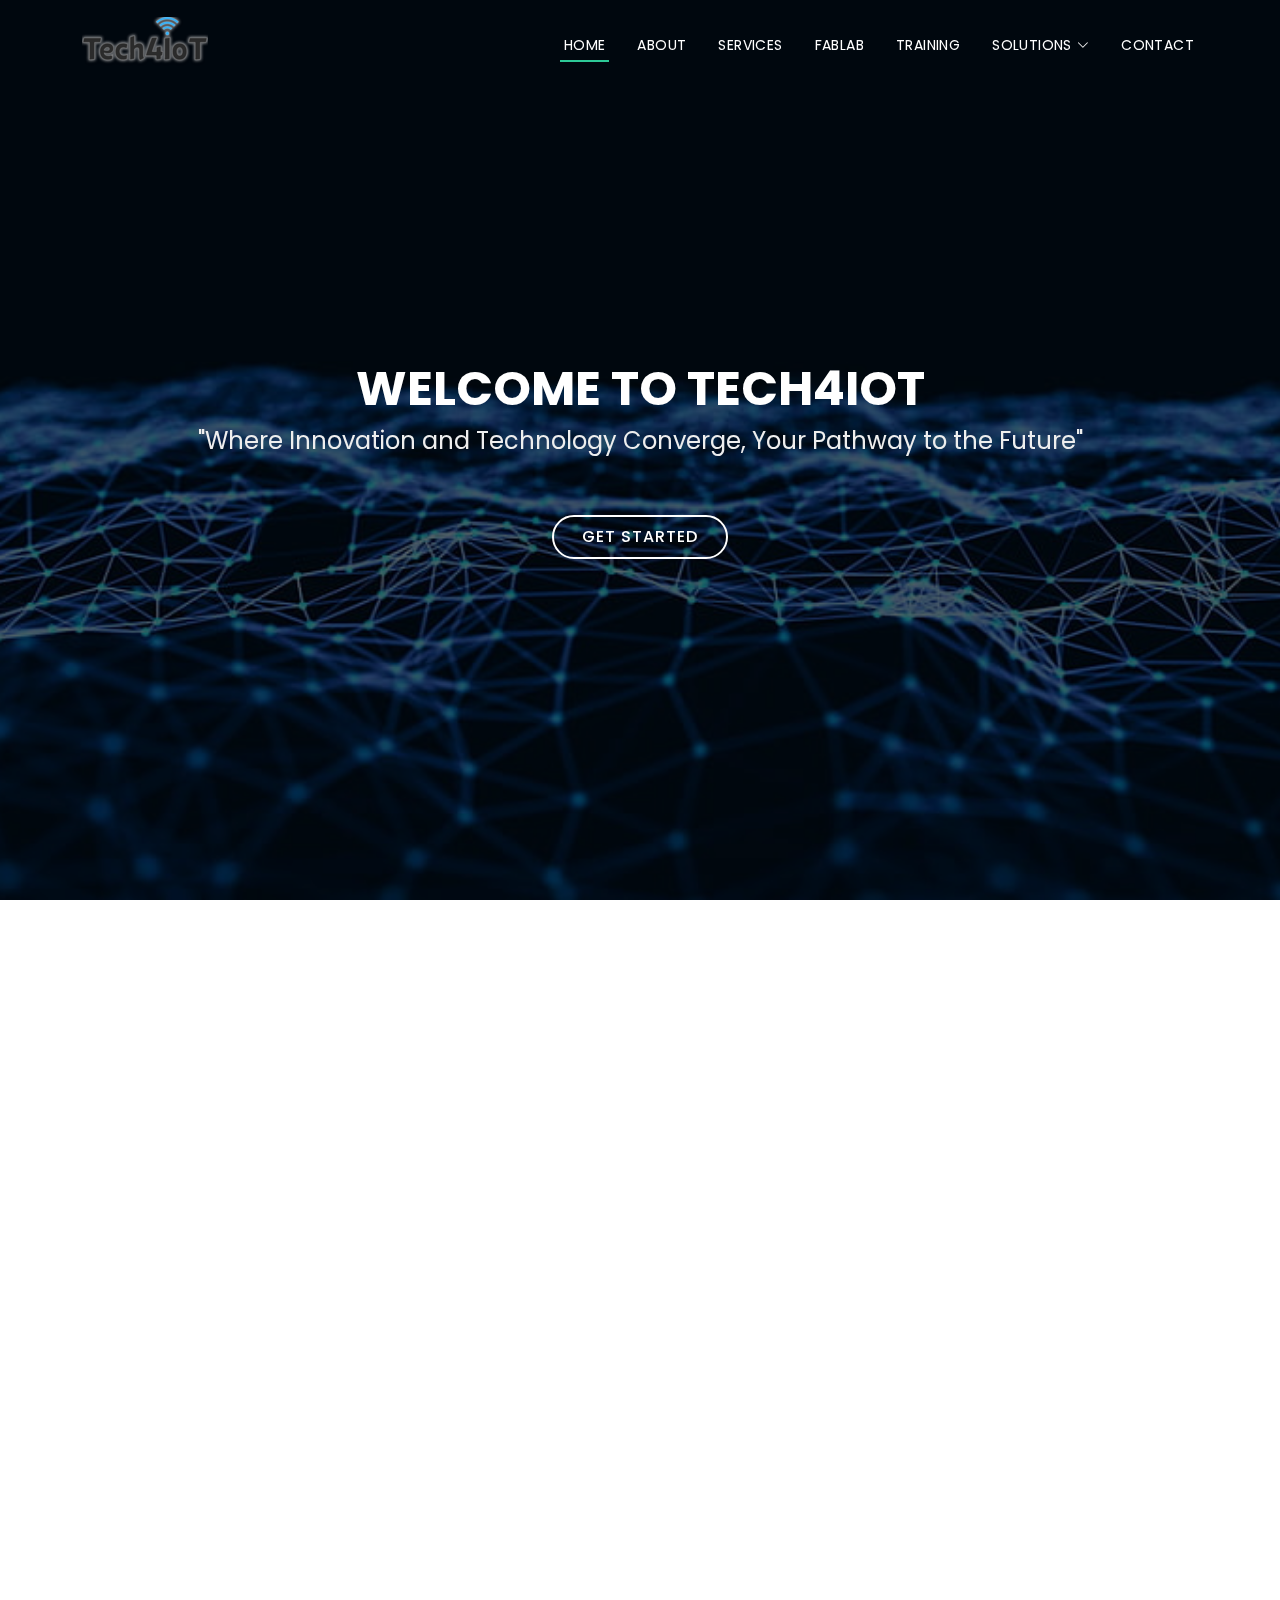
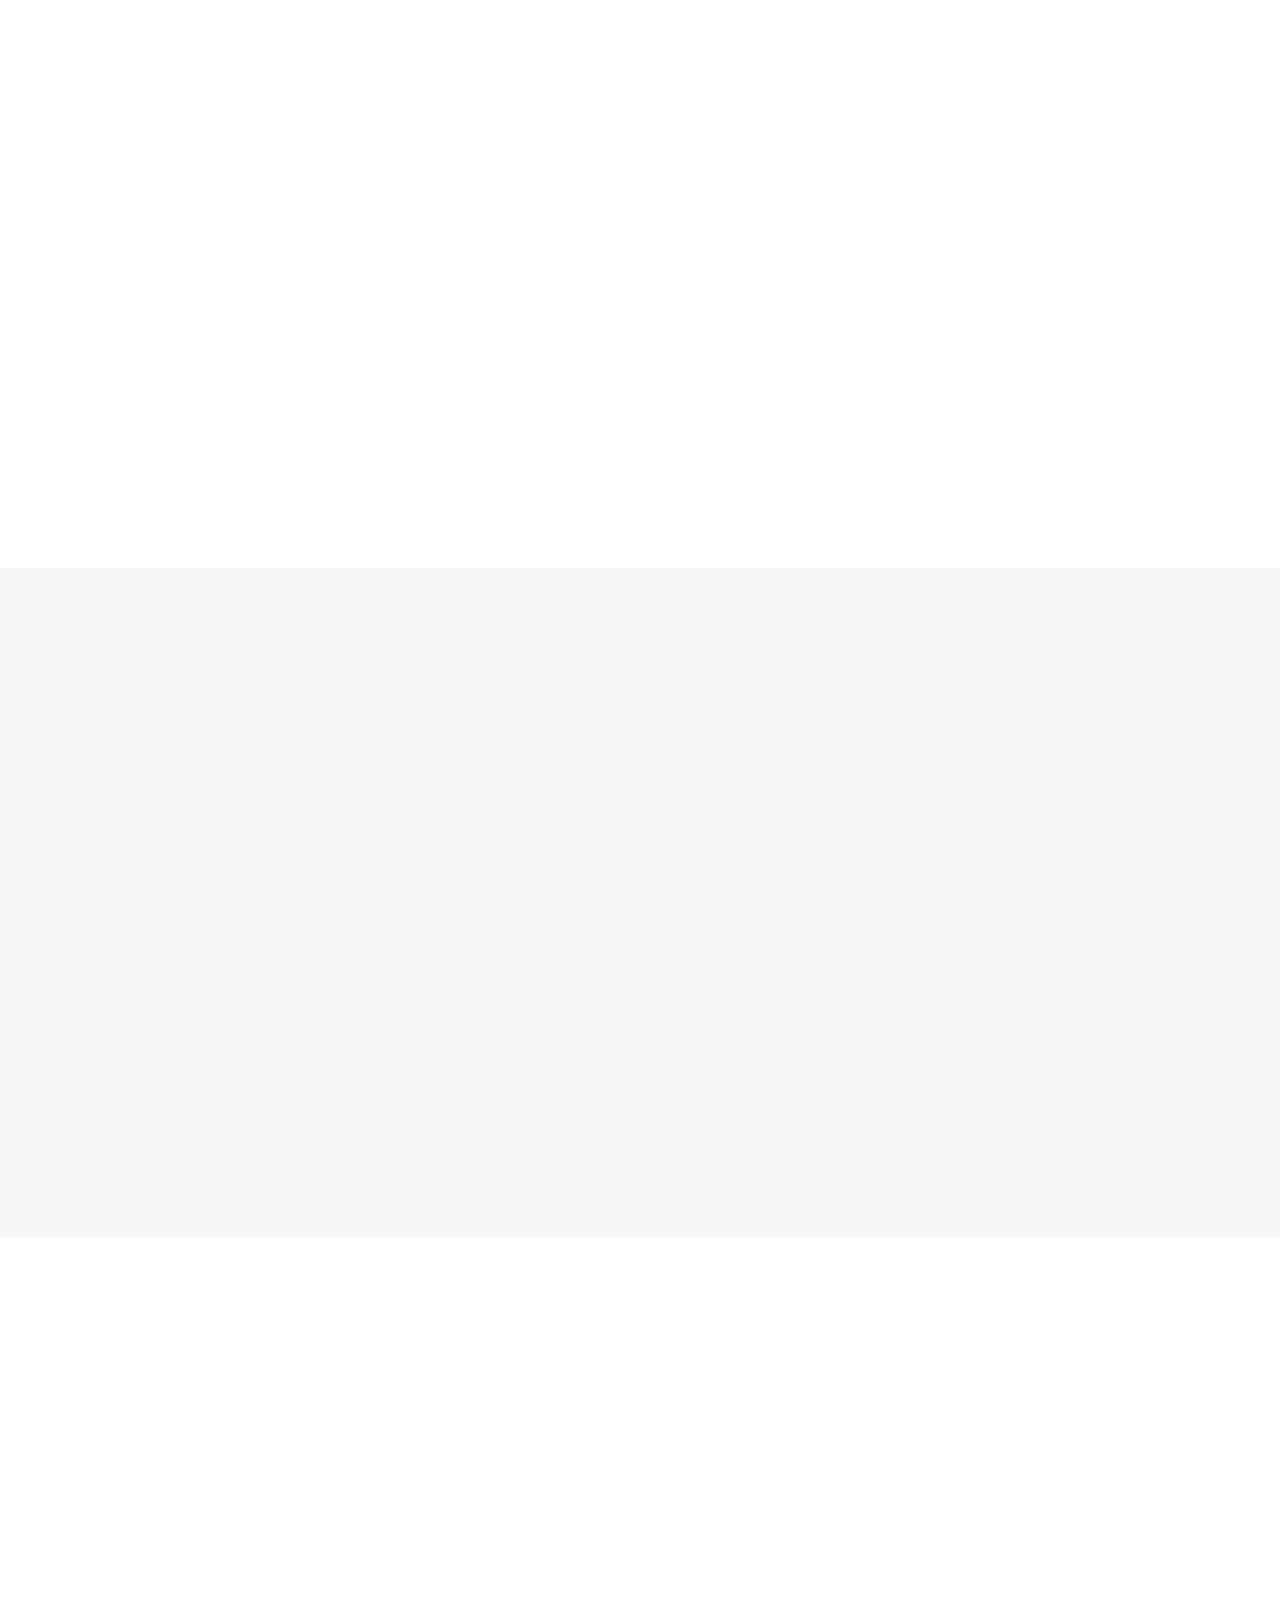
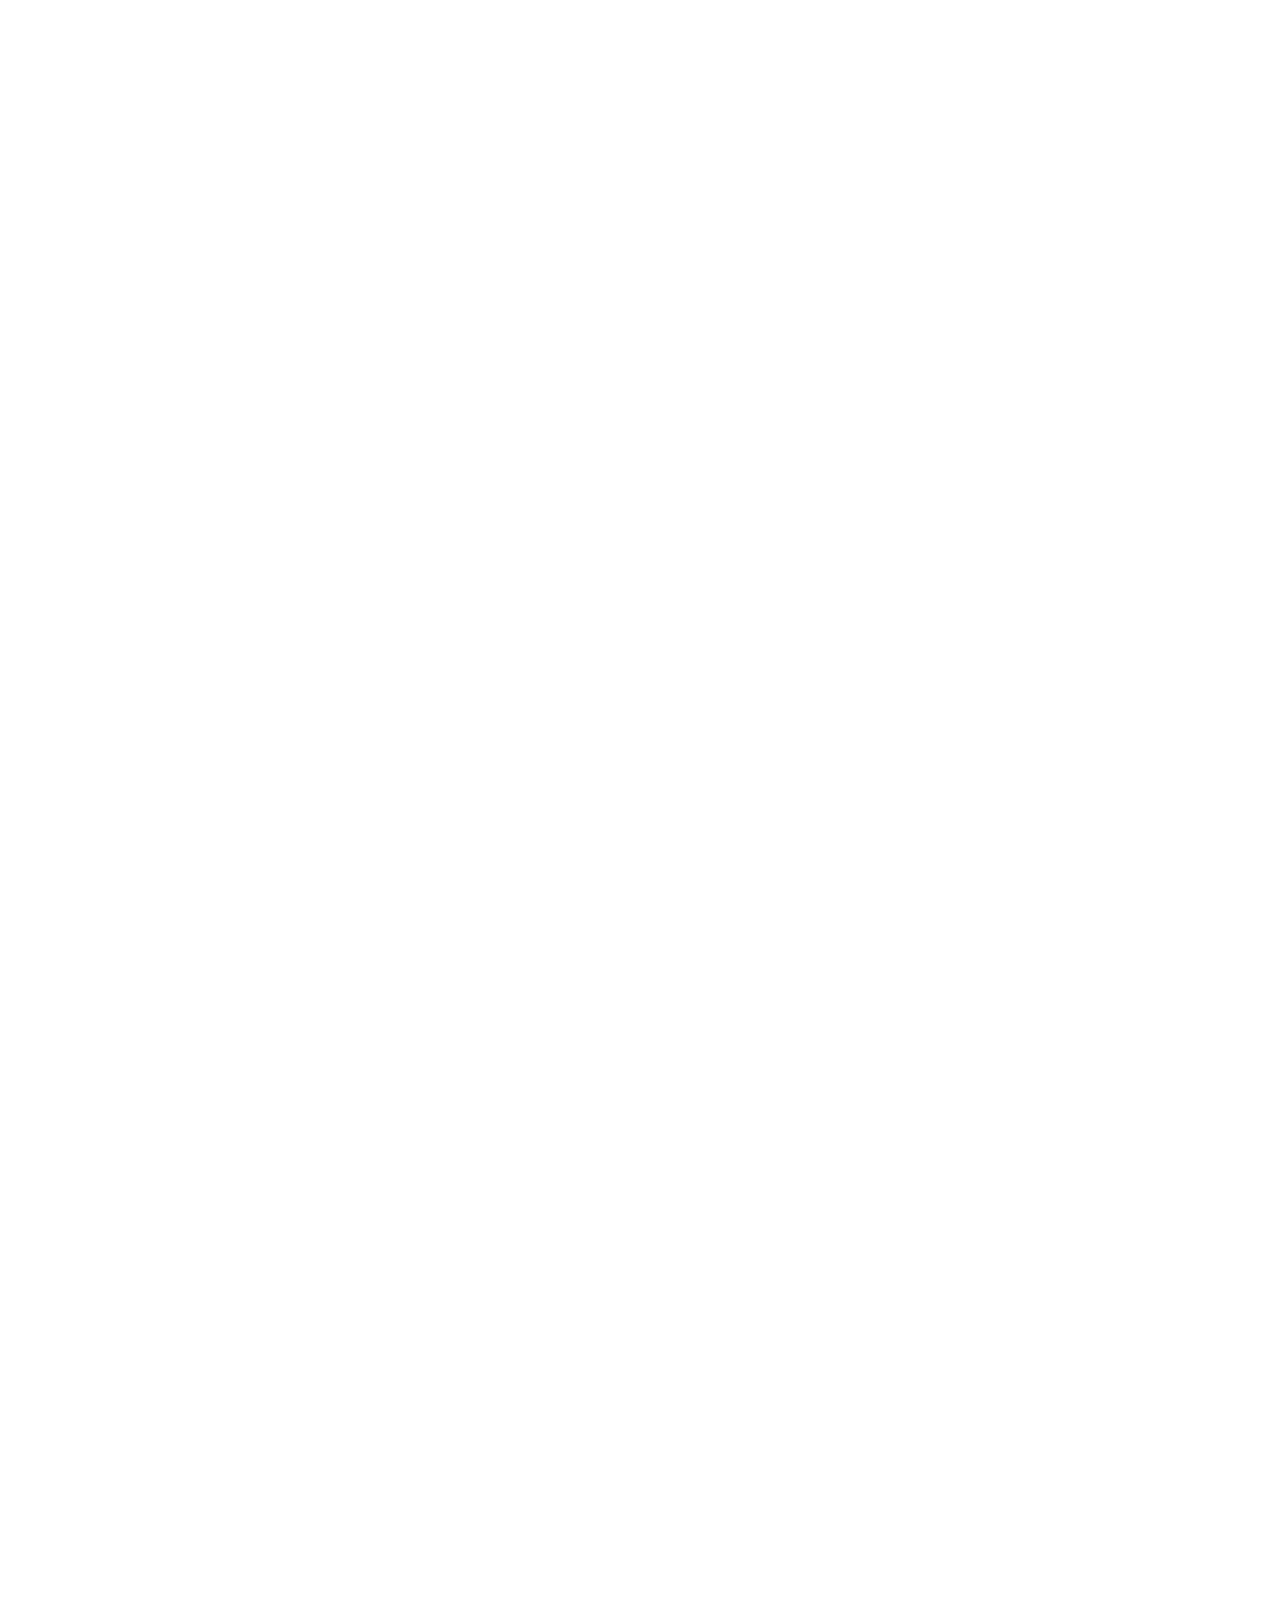
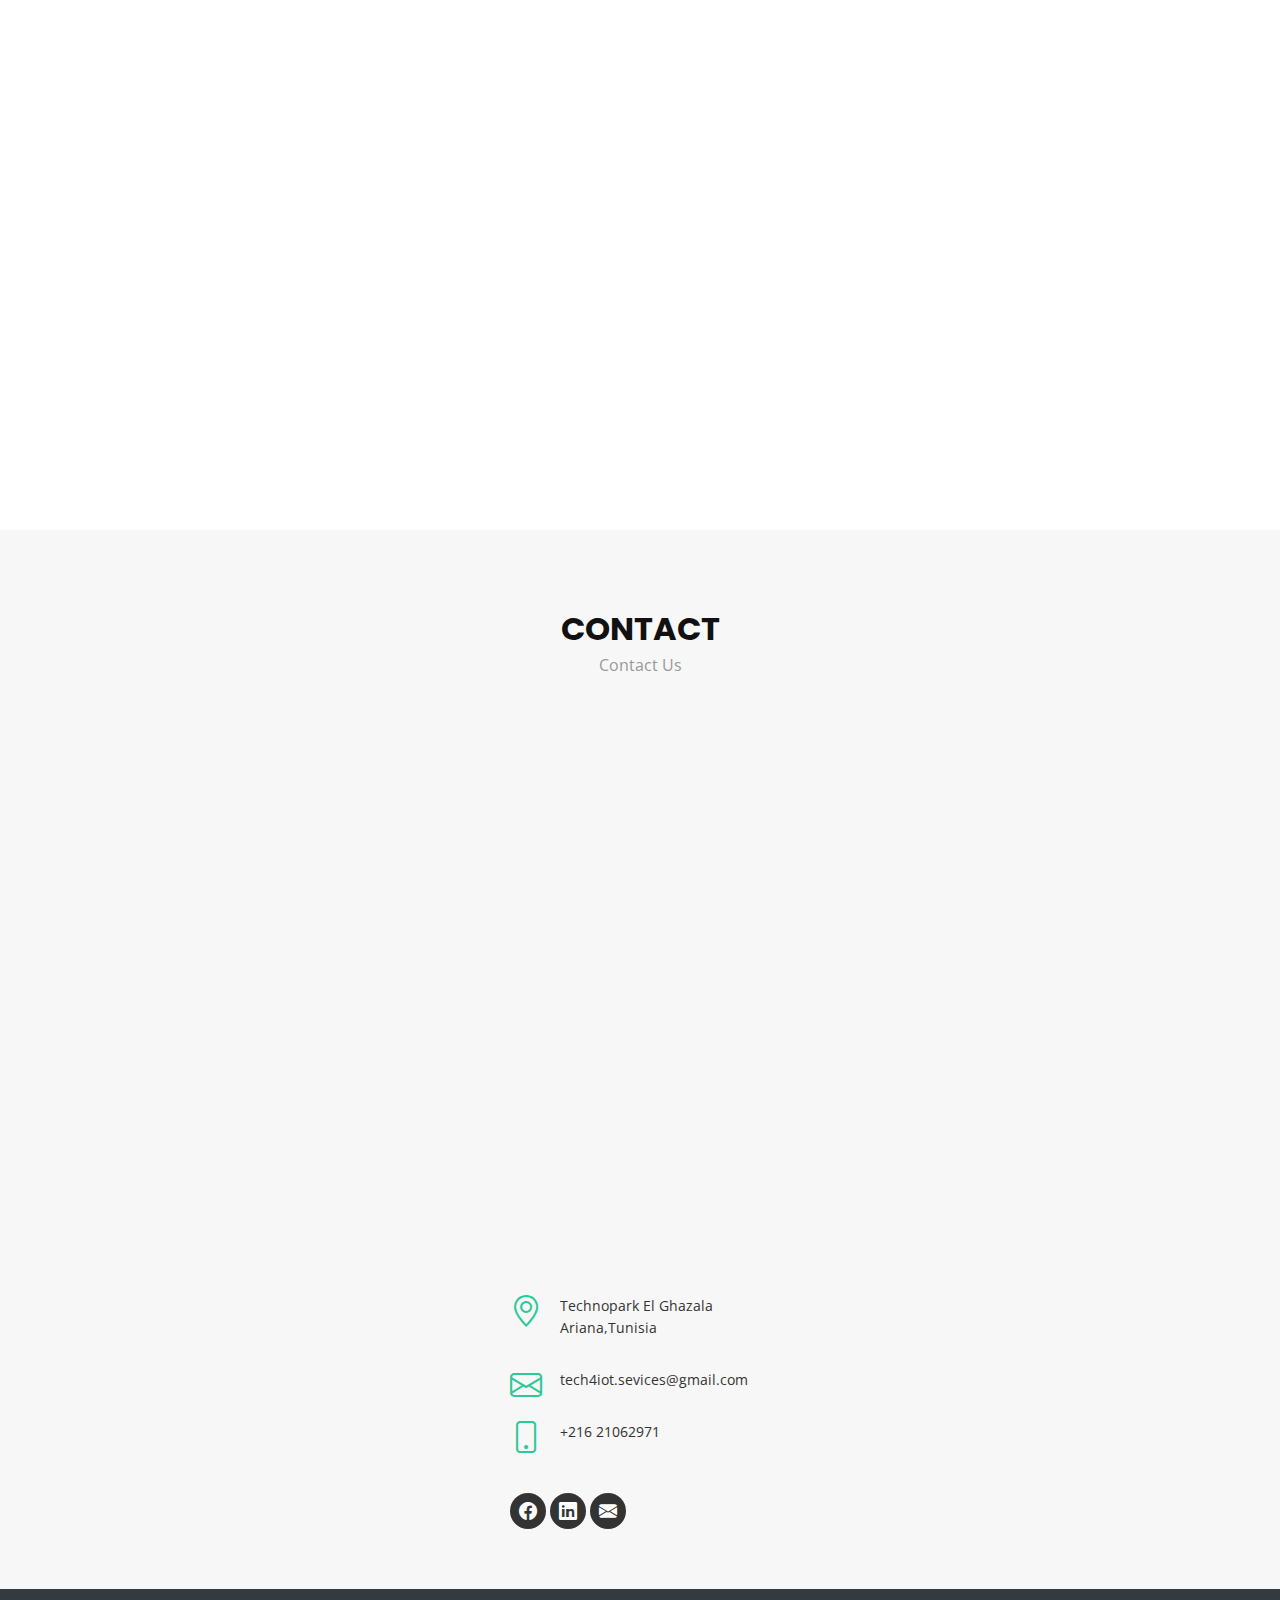
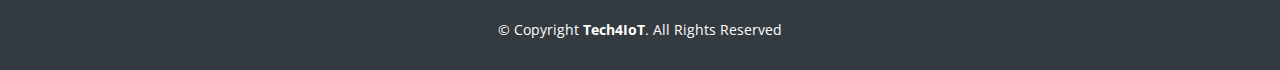
<file: index.html>
<!DOCTYPE html>
<html lang="en">

<head>
  <meta charset="utf-8">
  <meta content="width=device-width, initial-scale=1.0" name="viewport">

  <title>Tech4IoT</title>
  <meta content="" name="description">
  <meta content="" name="keywords">

  <!-- Favicons -->
  <link href="assets/img/favicon.ico" rel="icon">
  <link  href="assets/img/apple-touch-icon.png" rel="apple-touch-icon">

  <!-- Google Fonts -->
  <link href="https://fonts.googleapis.com/css?family=Open+Sans:300,300i,400,400i,700,700i|Poppins:300,400,500,700" rel="stylesheet">

  <!-- Vendor CSS Files -->
  <link href="assets/vendor/aos/aos.css" rel="stylesheet">
  <link href="assets/vendor/bootstrap/css/bootstrap.min.css" rel="stylesheet">
  <link href="assets/vendor/bootstrap-icons/bootstrap-icons.css" rel="stylesheet">
  <link href="assets/vendor/boxicons/css/boxicons.min.css" rel="stylesheet">
  <link href="assets/vendor/glightbox/css/glightbox.min.css" rel="stylesheet">
  <link href="assets/vendor/swiper/swiper-bundle.min.css" rel="stylesheet">

  <!-- Template Main CSS File -->
  <link href="assets/css/style.css" rel="stylesheet">

  <!-- =======================================================
  * Template Name: Regna
  * Updated: Jul 27 2023 with Bootstrap v5.3.1
  * Template URL: https://bootstrapmade.com/regna-bootstrap-onepage-template/
  * Author: BootstrapMade.com
  * License: https://bootstrapmade.com/license/
  ======================================================== -->
</head>

<body>

  <!-- ======= Header ======= -->
  <header id="header" class="fixed-top d-flex align-items-center header-transparent">
    <div class="container d-flex justify-content-between align-items-center">

      <div id="logo">
        <a href="index.html"><img  src="assets/img/tech4iott.png" alt=""></a>
        <!-- Uncomment below if you prefer to use a text logo -->
        <!--<h1><a href="index.html">Regna</a></h1>-->
      </div>

      <nav id="navbar" class="navbar">
        <ul>
          <li><a class="nav-link scrollto active" href="#hero">Home</a></li>
          <li><a class="nav-link scrollto" href="#about">About</a></li>
          <li><a class="nav-link scrollto" href="#services">Services</a></li>
          <li><a class="nav-link scrollto " href="#portfolio">FabLab</a></li>
          <li><a class="nav-link scrollto" href="#team">Training</a></li>
          <li class="dropdown">
            <a href="#solution">
              <span>Solutions</span> <i class="bi bi-chevron-down"></i>
            </a>
            <ul>
              
            
              <li><a class="nav-link scrollto" href="smartgate-details.html">Smart Gate </a></li>
             <!--<li><a class="scrollto" href="#smartparking">Smart Parking</a></li> -->
             <li><a class="nav-link scrollto" href="smartparking-details.html">Smart Parking</a></li>

              <li><a class="nav-link scrollto" href="agritech-details.html">AgriTech</a></li><!-- Scroll to Portfolio -->
              <li><a class="nav-link scrollto" href="aquaoptim-details.html">AquaOptim</a></li>
            </ul>
          </li>
          
          <li><a class="nav-link scrollto" href="#contact">Contact</a></li>
        </ul>
        <i class="bi bi-list mobile-nav-toggle"></i>
      </nav><!-- .navbar -->
    </div>
  </header><!-- End Header -->

  <!-- ======= Hero Section ======= -->
  <section id="hero">
    <div class="hero-container" data-aos="zoom-in" data-aos-delay="100">
      <h1>Welcome to Tech4IoT</h1>
      <h2>"Where Innovation and Technology Converge, Your Pathway to the Future"</h2>
      <a href="#about" class="btn-get-started">Get Started</a>
    </div>
  </section><!-- End Hero Section -->

  <main id="main">

    <!-- ======= About Section ======= -->
    <section id="about">
      <div class="container" data-aos="fade-up">
        <div class="row about-container">

          <div class="col-lg-6 content order-lg-1 order-2">
            <h2 class="title">Few Words About Us</h2>
            <p>
              We are a forward-looking startup with a deep-rooted interest in IoT, artificial intelligence, and electronics. Our team is passionate about pushing the boundaries of technology and exploring new horizons. With the advantage of our fablab, we turn concepts into prototypes, fostering a hands-on approach to creativity.  
            </p>

            <div class="icon-box" data-aos="fade-up" data-aos-delay="100">
              <div class="icon"><i class="bi bi-briefcase"></i></div>
              <h4 class="title"><a >Innovative Solutions</a></h4>
              <p class="description">We're passionate about exploring the endless potential of IoT and AI, creating solutions that transform industries and elevate user experiences.</p>
            </div>

            <div class="icon-box" data-aos="fade-up" data-aos-delay="200">
              <div class="icon"><i class="bi bi-card-checklist"></i></div>
              <h4 class="title"><a >Integrated FabLab</a></h4>
              <p class="description">Our creative hub empowers rapid prototyping, accelerating the transition from concept to reality.</p>
            </div>

            <div class="icon-box" data-aos="fade-up" data-aos-delay="300">
              <div class="icon"><i class="bi bi-binoculars"></i></div>
              <h4 class="title"><a >Comprehensive Training</a></h4>
              <p class="description">Our training goes beyond theory. It's hands-on, providing participants with the tools to effectively apply AI and IoT concepts in real-world scenarios.</p>
            </div>

          </div>

          <div class="col-lg-6 background order-lg-2 order-1" data-aos="fade-left" data-aos-delay="100"></div>
        </div>

      </div>
    </section><!-- End About Section -->

    <!-- ======= Facts Section ======= -->
    <!-- End Facts Section -->

    <!--------------------------------------------------------------------------------------------------------->
        <!--------------------------------------------------------------------------------------------------------->
    <!--------------------------------------------------------------------------------------------------------->
    <!--------------------------------------------------------------------------------------------------------->

    <!-- ======= Services Section ======= -->
    <section id="services">
      <div class="container" data-aos="fade-up">
        <div class="section-header">
          <h3 class="section-title">Services</h3>
          <p class="section-description">We're dedicated to delivering a diverse range of services that cater to your unique needs.</p>
        </div>
        <div class="row">
          <div class="col-lg-4 col-md-6" data-aos="zoom-in">
            <div class="box">
              <div class="icon"><a href="#solution"><i class="bi bi-lightbulb"></i></a></div>
              <h4 class="title"><a href="#solution">Solutions</a></h4>
              <p class="description">Discover a new dimension of business enhancement with our tailored solutions in Artificial Intelligence (AI), Internet of Things (IoT), and the cutting-edge realm of Industry 4.0. </p>
            </div>
          </div>
          <div class="col-lg-4 col-md-6" data-aos="zoom-in">
            <div class="box">
              <div class="icon"><a href="#team"><i class="bi bi-card-checklist"></i></a></div>
              <h4 class="title"><a href="#team">Training</a></h4>
              <p class="description">We offer comprehensive training in the fields of IoT, AI, and Industry 4.0, equipping you with essential skills to navigate these transformative technologies.</p>
            </div>
          </div>
          <div class="col-lg-4 col-md-6" data-aos="zoom-in">
            <div class="box">
              <div class="icon"><a href="#portfolio"><i class="bi bi-gear"></i></a></div>
              <h4 class="title"><a href="#portfolio">FABLAB</a></h4>
              <p class="description">Our FabLab provides the tools, resources, and expert guidance you need to experiment, prototype, and craft without any limitations.</p>
            </div>
          </div>
<!-- 
          <div class="col-lg-4 col-md-6" data-aos="zoom-in">
            <div class="box">
              <div class="icon"><a href=""><i class="bi bi-binoculars"></i></a></div>
              <h4 class="title"><a href="">Kid's bots</a></h4>
              <p class="description">Discover our kids' club, where young learners delve into the realm of technology, including the exciting field of robotics.</p>
            </div>
          </div>
        --> 

      </div>
    </section><!-- End Services Section -->


    <!-- ======= Portfolio Section ======= -->
    <section id="portfolio" class="portfolio">
      <div class="container" data-aos="fade-up">
        <div class="section-header">
          <h3 class="section-title">FabLab</h3>
          <p class="section-description">Explore our FabLab, equipped with cutting-edge machinery and electronic components, to bring your technological creations to life.




          </p>
        </div>

        <div class="row" data-aos="fade-up" data-aos-delay="100">
          <div class="col-lg-12 d-flex justify-content-center">
            <ul id="portfolio-flters">
              <li data-filter="*" class="filter-active">All</li>
              <li data-filter=".filter-app">Hardware </li>
              <li data-filter=".filter-card">3d pinting</li>
             
            </ul>
          </div>
        </div>

        <div class="row portfolio-container" data-aos="fade-up" data-aos-delay="200">

          <div class="col-lg-4 col-md-6 portfolio-item filter-app">
            <img src="assets/img/portfolio/image3.jpg" class="img-fluid" alt="">
            <div class="portfolio-info">
              <h4>Hardware</h4>
              <p>Raspberry pi , STM32 , FPGA </p>
              <a href="assets/img/portfolio/image3.jpg" data-gallery="portfolioGallery" class="portfolio-lightbox preview-link" title="App 1"><i class="bx bx-plus"></i></a>
              <a href="hardware-details.html" class="details-link" title="More Details"><i class="bx bx-link"></i></a>
            </div>
          </div>

          <div class="col-lg-4 col-md-6 portfolio-item filter-card">
            <img src="assets/img/portfolio/image4.jpg" class="img-fluid" alt="">
            <div class="portfolio-info">
              <h4>3d pinting</h4>
              <p>3d pinting</p>
              <a href="assets/img/portfolio/image4.jpg" data-gallery="portfolioGallery" class="portfolio-lightbox preview-link" title="Web 3"><i class="bx bx-plus"></i></a>
              <a href="portfolio-details.html" class="details-link" title="More Details"><i class="bx bx-link"></i></a>
            </div>
          </div>

          <div class="col-lg-4 col-md-6 portfolio-item filter-card ">
            <img src="assets/img/portfolio/image5.jpg" class="img-fluid" alt="">
            <div class="portfolio-info">
              <h4>3d pinting</h4>
              <p>3d pinting</p>
              <a href="assets/img/portfolio/image5.jpg" data-gallery="portfolioGallery" class="portfolio-lightbox preview-link" title="App 2"><i class="bx bx-plus"></i></a>
              <a href="portfolio-details.html" class="details-link" title="More Details"><i class="bx bx-link"></i></a>
            </div>
          </div>

          


        </div>

      </div>
    </section><!-- End Portfolio Section -->

<!-- training ///////////////////////////////////////////////// -->



<!--toufa lahne el training-->
    <!-- ======= Team Section ======= -->


<!------------------------------------------------------------->
<!-------------------------------------------------->
    
    <section id="team">
      <div class="container" data-aos="fade-up">
        <div class="section-header">
          <h3 class="section-title">Training</h3>
          <p class="section-description">We offer training across various fields, accessible through our Moodle platform.</p>
          
        </div>
        
        <div class="row">
          <div class="col-lg-4 col-md-6" data-aos="zoom-in">
            <div class="card">
              <div class="card-body">
                <div class="icon"><a href="moodle.html"><i class="bi bi-cpu"></i></a></div>
                <h4 class="card-title"><a href="moodle.html">Internet of things</a></h4>
                <p class="card-text">
                  Our IoT training offers hands-on learning for all levels, empowering individuals to excel in the expanding IoT domain by providing essential skills for navigating its evolving landscape effectively.</p>
              </div>
            </div>
          </div>
          
         
          <div class="col-lg-4 col-md-6" data-aos="zoom-in">
            <div class="card">
              <div class="card-body">
                <div class="icon"><a href="moodle.html"><i class="bi bi-reception-3"></i></a></div>
                <h4 class="card-title"><a href="moodle.html">LoRa</a></h4>
                <p class="card-text">Our LoRa training program offers a comprehensive and in-depth exploration of Long Range (LoRa) technology, a groundbreaking wireless communication solution.</p>
              </div>
            </div>
          </div>
          

          <div class="col-lg-4 col-md-6" data-aos="zoom-in">
            <div class="card">
              <div class="card-body">
                <div class="icon"><a href="moodle.html"><i class="bi bi-database-up"></i></a></div>
                <h4 class="card-title"><a href="moodle.html">Big Data</a></h4>
                <p class="card-text">Our Big Data training program offers a comprehensive and cutting-edge learning experience tailored to individuals and professionals eager to navigate the vast landscape of data in the modern world.</p>
              </div>
            </div>
          </div>
          

          <div class="col-lg-4 col-md-6" data-aos="zoom-in">
            <div class="card">
              <div class="card-body">
                <div class="icon"><a href="moodle.html"><i class="bi bi-robot"></i></a></div>
                <h4 class="card-title"><a href="moodle.html">Artificial Intelligence</a></h4>
                <p class="card-text">Our training encompasses the full spectrum of AI, from foundational concepts to advanced techniques such as neural networks, reinforcement learning, and ethical AI practices. We emphasize hands-on learning, enabling you to apply AI algorithms to real-world problems and create intelligent solutions.</p>
              </div>
            </div>
          </div>
          


          <div class="col-lg-4 col-md-6" data-aos="zoom-in">
            <div class="card">
              <div class="card-body">
                <div class="icon"><a href="moodle.html"><i class="bi bi-gpu-card"></i></a></div>
                <h4 class="card-title"><a href="moodle.html">Tiny ML</a></h4>
                <p class="card-text">Our training endeavors focus on optimizing machine learning models for deployment on ultra-low-power microcontrollers. This involves a meticulous process of refining algorithms to operate efficiently within the constraints of resource-limited devices while upholding high levels of accuracy.</p>
              </div>
            </div>
          </div>
          

          <div class="col-lg-4 col-md-6" data-aos="zoom-in">
            <div class="card">
              <div class="card-body">
                <div class="icon"><a href="moodle.html"><i class="bi bi-cpu-fill"></i></a></div>
                <h4 class="card-title"><a href="moodle.html">Embedded Linux</a></h4>
                <p class="card-text">Our training encompasses the full spectrum of AI, from foundational concepts to advanced techniques such as neural networks, reinforcement learning, and ethical AI practices. We emphasize hands-on learning, enabling you to apply AI algorithms to real-world problems and create intelligent solutions.</p>
              </div>
            </div>
          </div>
          
    </section><!-- End Team Section -->






   <!--    ***********************************************************         -->

   <section id="solution">
    <div class="container" data-aos="fade-up">
      <div class="section-header">
        <h3 class="section-title">solutions</h3>
        <p class="section-description">Our Innovative Solutions</p>
      </div>
      
      <div id="smartgate"  class="container" data-aos="fade-up">
        <div class="row solution-container">

          <div class="col-lg-6 content order-lg-1 order-2">
            
            <h2 class="title">Smart Gate<a href="smartgate-details.html" class="details-link" title="More Details"><i class="bx bx-link"></i></a>
            </h2>
            
            <p>
              The smart gateway, powered by advanced artificial intelligence, revolutionizes the way devices communicate by ensuring both efficiency and security. With its real-time contextual analysis, this innovative device autonomously selects the most suitable communication protocol for each interaction, thus optimizing network performance. Moreover, security remains at the core of its operation. Utilizing sophisticated security algorithms, the smart gateway swiftly identifies and responds to potential threats, safeguarding user data and privacy. This fusion of artificial intelligence and cutting-edge security positions the smart gateway as a pivotal component of the Internet of Things (IoT) and intelligent networks, paving the way for a more reliable and secure connected future.  
            </p>
            </div>
            <div class="col-lg-6 order-lg-2 order-1">
              <!-- Add your image here using the <img> tag -->
              <img src="assets\img\gateway.jpg" alt="Smart Gateway Image">
              
            </div>
          </div>
        </div>
      </div>
  
    

      <div id="smartparking" class="container" data-aos="fade-up">
        <div class="row solution-container">
            <div class="col-lg-6 content order-lg-1 order-2">
                <h2 class="title">Smart Parking <a href="smartparking-details.html" class="details-link" title="More Details"><i class="bx bx-link"></i></a></h2>
                <p>
                    Smart parking is an innovative solution that leverages technology to optimize parking management and enhance the overall parking experience. By utilizing sensors and data analytics, smart parking systems provide real-time information on parking availability, allowing drivers to quickly locate vacant spots through mobile apps. These systems not only reduce the frustration of circling around for a parking spot but also contribute to traffic flow improvements and decreased vehicle emissions.
                </p>
            </div>
            <div class="col-lg-6 order-lg-2 order-1">
                <!-- Add your image here using the <img> tag -->
                <img src="assets\img\parking.jpg">
            </div>
        </div>
    </div>
    

<!--

                  <div class="container" data-aos="fade-up">
                    <div class="row solution-container">
            
                      <div class="col-lg-6 content order-lg-1 order-2">
                        <h2 class="title">e-health</h2>
                        <p>
                          Electronic health (e-health) leveraging Near Field Communication (NFC) technology has emerged as a transformative solution in the healthcare landscape. NFC enables seamless communication between devices in close proximity, allowing patients and healthcare providers to exchange vital medical information effortlessly. Through NFC-equipped devices like smartphones or wearable devices, patients can securely access and share their medical records, prescriptions, and treatment plans with medical professionals.  
                        </p>
                        </div>
                        <div class="col-lg-6 order-lg-2 order-1">
                          <img src="assets\img\health.png" >
                          
                        </div>
                        </div>
                        </div>

                      -->
                        <div id="agritech" class="container" data-aos="fade-up">
                          <div class="row solution-container">
                  
                            <div class="col-lg-6 content order-lg-1 order-2">
                              <h2 class="title">AgriTech<a href="agritech-details.html" class="details-link" title="More Details"><i class="bx bx-link"></i></a></h2>
                              <p>
                                The AgriTech solution represents a major breakthrough in the field of smart agriculture, offering an innovative way to remotely control and manage agricultural activities. Through a user-friendly web and mobile application, farmers can now monitor and regulate various aspects of their farming operations, ranging from irrigation to fertilization, as well as stock management and weather monitoring. This technology enables more efficient resource management by optimizing the use of water, chemicals, and energy, while reducing costs and environmental impacts.






  
                              </p>
                              </div>
                              <div class="col-lg-6 order-lg-2 order-1">
                                <!-- Add your image here using the <img> tag -->
                                <img src="assets\img\smartagri.jpg" >
                                
                              </div>
                              </div>
                              </div>

                              <div id="aquaoptim" class="container" data-aos="fade-up">
                                <div class="row solution-container">
                        
                                  <div class="col-lg-6 content order-lg-1 order-2">
                                    <h2 class="title">AquaOptim <a href="aquaoptim-details.html" class="details-link" title="More Details"><i class="bx bx-link"></i></a></h2>
                                    <p>
                                      AquaOptim is a groundbreaking solution for the aquaculture industry, offering an innovative approach to optimizing the production and management of aquaculture farms. This cutting-edge technology integrates advanced sensors, sophisticated data analysis algorithms, and a user-friendly interface to enable aquaculture farm operators to effectively monitor and control their production environment. With AquaOptim, fish farmers can monitor key parameters such as water quality, temperature, pH, and salinity in real time, and adjust conditions accordingly to optimize fish growth and health. Additionally, this solution enables proactive risk management by identifying potential issues before they escalate into crises, thereby reducing losses and improving the overall profitability of the aquaculture operation.






                                    </p>
                                    </div>
                                    <div class="col-lg-6 order-lg-2 order-1">
                                      <!-- Add your image here using the <img> tag -->
                                      <img src="assets\img\smartgate.png" >
                                      
                                    </div>
                                    </div>
                                    </div>
  </section>





   <!-- *******************************************************************-->


    <!-- ======= Contact Section ======= -->
    <section id="contact">
      <div class="container">
        <div class="section-header">
          <h3 class="section-title">Contact</h3>
          <p class="section-description">Contact Us </p>
        </div>
      </div>

      <!-- Uncomment below if you wan to use dynamic maps -->
<!--Google map-->
<div id="map-container-google-2" class="z-depth-1-half map-container" style="height: 500px">
  <iframe src="https://maps.google.com/maps?q=technopark+el+ghazala&t=&z=13&ie=UTF8&iwloc=&output=embed" frameborder="0"
    style="border:0" allowfullscreen width="100%" height="80%" ></iframe>
</div>

<!--Google Maps-->
      <div class="container mt-5">
        <div class="row justify-content-center">

          <div class="col-lg-3 col-md-4">

            <div class="info">
              <div>
                <i class="bi bi-geo-alt"></i>
                <p>Technopark El Ghazala<br>Ariana,Tunisia</p>
              </div>

              <div>
                <i class="bi bi-envelope"></i>
                <p>tech4iot.sevices@gmail.com</p>
              </div>

              <div>
                <i class="bi bi-phone"></i>
                <p>+216 21062971 </p>
              </div>
            </div>

            <div class="social-links">
              
               
              <a href="https://www.facebook.com/tech4iot" target="_blank" class="facebook"><i class="bi bi-facebook"></i></a>

              <a href="https://www.linkedin.com/company/tech4iot/" target="_blank" class="linkedin"><i class="bi bi-linkedin"></i></a>
              
              <a href="mailto:tech4iot.services@gmail.com" target="_blank" class="email"><i class="bi bi-envelope-fill"></i></a>

            </div>

          </div>

          
    </section><!-- End Contact Section -->




  </main><!-- End #main -->

  <!-- ======= Footer ======= -->
  <footer id="footer">
    <div class="footer-top">
      <div class="container">
        <div class="copyright">
          &copy; Copyright <strong>Tech4IoT</strong>. All Rights Reserved
        </div>
  </footer><!-- End Footer -->

  <a href="#" class="back-to-top d-flex align-items-center justify-content-center"><i class="bi bi-arrow-up-short"></i></a>

  <!-- Vendor JS Files -->
  <script src="assets/vendor/purecounter/purecounter_vanilla.js"></script>
  <script src="assets/vendor/aos/aos.js"></script>
  <script src="assets/vendor/bootstrap/js/bootstrap.bundle.min.js"></script>
  <script src="assets/vendor/glightbox/js/glightbox.min.js"></script>
  <script src="assets/vendor/isotope-layout/isotope.pkgd.min.js"></script>
  <script src="assets/vendor/swiper/swiper-bundle.min.js"></script>
  <script src="assets/vendor/php-email-form/validate.js"></script>

  <!-- Template Main JS File -->
  <script src="assets/js/main.js"></script>

</body>

</html>
</file>
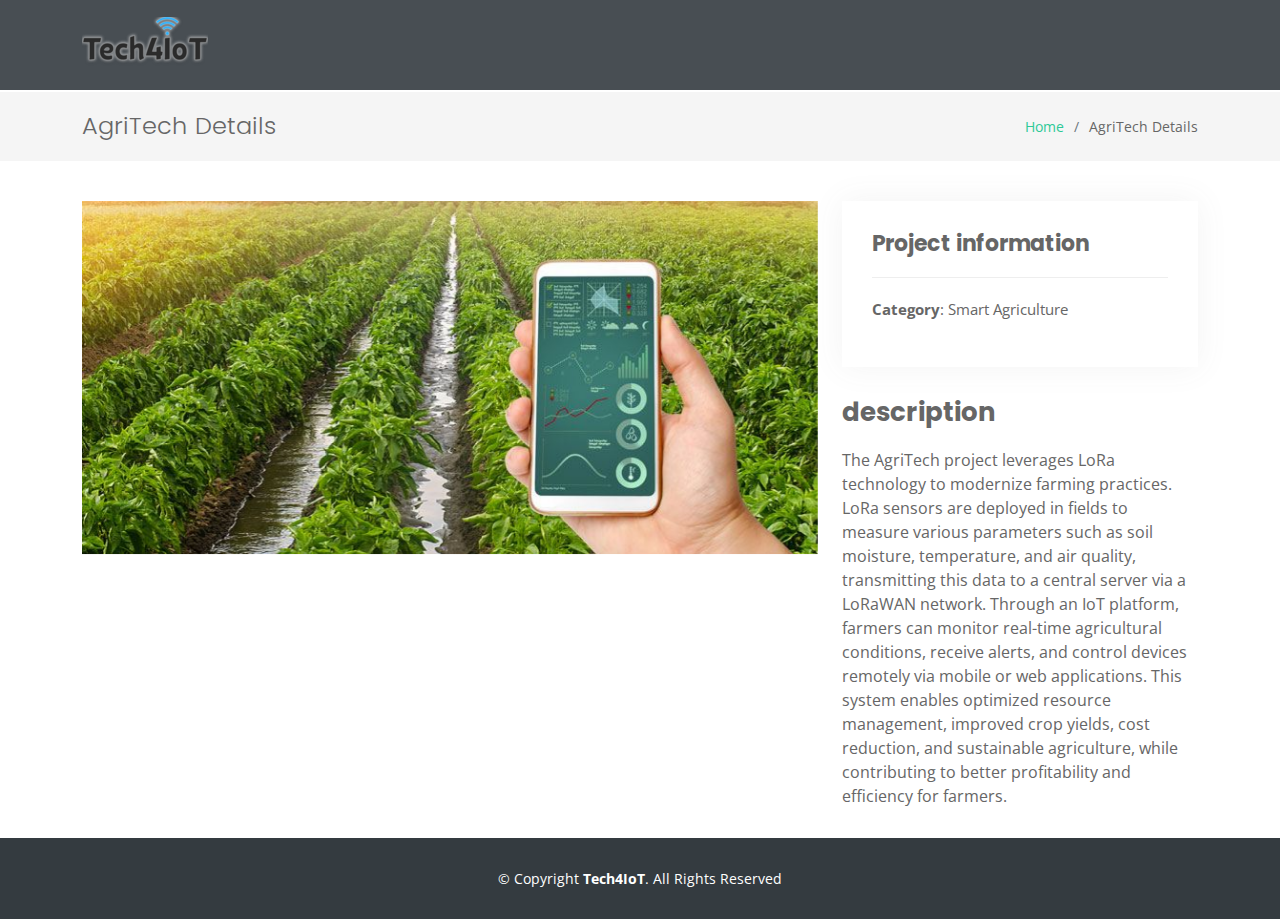
<file: agritech-details.html>
<!DOCTYPE html>
<html lang="en">

<head>
  <meta charset="utf-8">
  <meta content="width=device-width, initial-scale=1.0" name="viewport">

  <title>SmartGate Details </title>
  <meta content="" name="description">
  <meta content="" name="keywords">

  <!-- Favicons -->
  <link href="assets/img/favicon.ico" rel="icon">
  <link href="assets/img/apple-touch-icon.png" rel="apple-touch-icon">

  <!-- Google Fonts -->
  <link href="https://fonts.googleapis.com/css?family=Open+Sans:300,300i,400,400i,700,700i|Poppins:300,400,500,700" rel="stylesheet">

  <!-- Vendor CSS Files -->
  <link href="assets/vendor/aos/aos.css" rel="stylesheet">
  <link href="assets/vendor/bootstrap/css/bootstrap.min.css" rel="stylesheet">
  <link href="assets/vendor/bootstrap-icons/bootstrap-icons.css" rel="stylesheet">
  <link href="assets/vendor/boxicons/css/boxicons.min.css" rel="stylesheet">
  <link href="assets/vendor/glightbox/css/glightbox.min.css" rel="stylesheet">
  <link href="assets/vendor/swiper/swiper-bundle.min.css" rel="stylesheet">

  <!-- Template Main CSS File -->
  <link href="assets/css/style.css" rel="stylesheet">

  <!-- =======================================================
  * Template Name: Regna
  * Updated: Jul 27 2023 with Bootstrap v5.3.1
  * Template URL: https://bootstrapmade.com/regna-bootstrap-onepage-template/
  * Author: BootstrapMade.com
  * License: https://bootstrapmade.com/license/
  ======================================================== -->
</head>

<body>

  <!-- ======= Header ======= -->
  <header id="header" class="fixed-top d-flex align-items-center ">
    <div class="container d-flex justify-content-between align-items-center">

      <div id="logo">
        <a href="index.html"><img src="assets/img/tech4iott.png" alt=""></a>
        <!-- Uncomment below if you prefer to use a text logo -->
        <!--<h1><a href="index.html">Regna</a></h1>-->
      </div>

      
    </div>
  </header><!-- End Header -->

  <main id="main">

    <!-- ======= Breadcrumbs Section ======= -->
    <section class="breadcrumbs">
      <div class="container">

        <div class="d-flex justify-content-between align-items-center">
          <h2>AgriTech Details</h2>
          <ol>
            <li><a href="index.html">Home</a></li>
            
            <li>AgriTech Details</li>
          </ol>
        </div>

      </div>
    </section><!-- Breadcrumbs Section -->

    <!-- ======= Portfolio Details Section ======= -->
    <section id="portfolio-details" class="portfolio-details">
      <div class="container">

        <div class="row gy-4">

          <div class="col-lg-8">
            <div class="portfolio-details-slider swiper">
              <div class="swiper-wrapper align-items-center">

                <div class="swiper-slide">
                  <img src="assets/img/portfolio/agricalture.jpg" alt="">
                </div>

              

              </div>
              <div class="swiper-pagination"></div>
            </div>
          </div>

          <div class="col-lg-4">
            <div class="portfolio-info">
              <h3>Project information</h3>
              <ul>
                <li><strong>Category</strong>: Smart Agriculture</li>
  
                
              </ul>
            </div>
            <div class="portfolio-description">
              <h2> description </h2>
              <p>
                The AgriTech project leverages LoRa technology to modernize farming practices. LoRa sensors are deployed in fields to measure various parameters such as soil moisture, temperature, and air quality, transmitting this data to a central server via a LoRaWAN network. Through an IoT platform, farmers can monitor real-time agricultural conditions, receive alerts, and control devices remotely via mobile or web applications. This system enables optimized resource management, improved crop yields, cost reduction, and sustainable agriculture, while contributing to better profitability and efficiency for farmers.


















              </p>
            </div>
          </div>

        </div>

      </div>
    </section><!-- End Portfolio Details Section -->

  </main><!-- End #main -->

  <!-- ======= Footer ======= -->
  <footer id="footer">
    <div class="footer-top">
      <div class="container">

      </div>
    </div>

    <div class="container">
      <div class="copyright">
        &copy; Copyright <strong>Tech4IoT</strong>. All Rights Reserved
      </div>
      
    </div>
  </footer><!-- End Footer -->

  <a href="#" class="back-to-top d-flex align-items-center justify-content-center"><i class="bi bi-arrow-up-short"></i></a>

  <!-- Vendor JS Files -->
  <script src="assets/vendor/purecounter/purecounter_vanilla.js"></script>
  <script src="assets/vendor/aos/aos.js"></script>
  <script src="assets/vendor/bootstrap/js/bootstrap.bundle.min.js"></script>
  <script src="assets/vendor/glightbox/js/glightbox.min.js"></script>
  <script src="assets/vendor/isotope-layout/isotope.pkgd.min.js"></script>
  <script src="assets/vendor/swiper/swiper-bundle.min.js"></script>
  <script src="assets/vendor/php-email-form/validate.js"></script>

  <!-- Template Main JS File -->
  <script src="assets/js/main.js"></script>

</body>

</html>
</file>
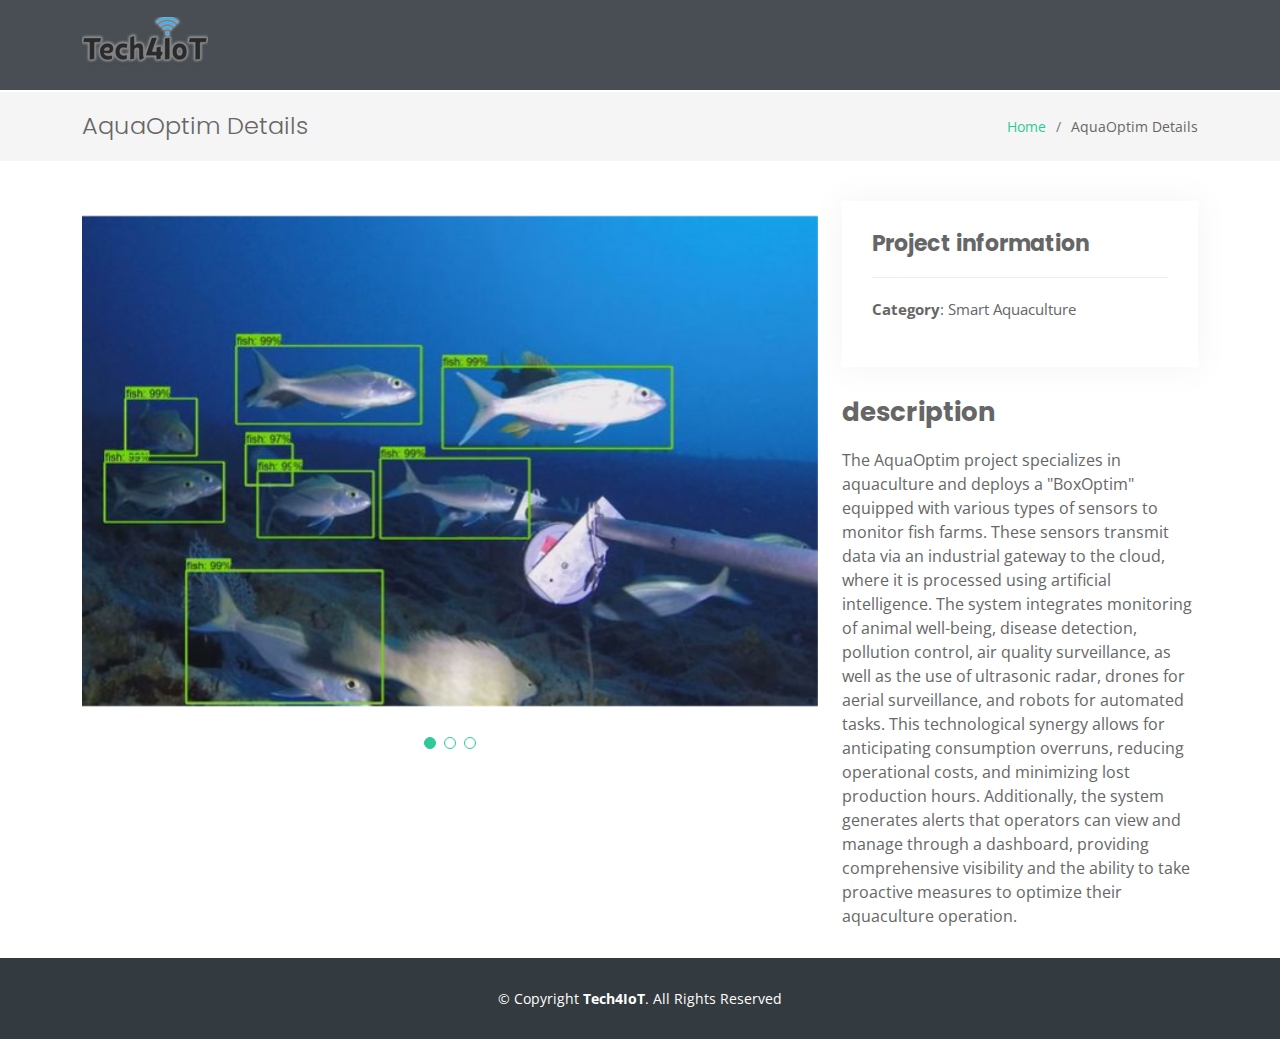
<file: aquaoptim-details.html>
<!DOCTYPE html>
<html lang="en">

<head>
  <meta charset="utf-8">
  <meta content="width=device-width, initial-scale=1.0" name="viewport">

  <title>SmartGate Details </title>
  <meta content="" name="description">
  <meta content="" name="keywords">

  <!-- Favicons -->
  <link href="assets/img/favicon.ico" rel="icon">
  <link href="assets/img/apple-touch-icon.png" rel="apple-touch-icon">

  <!-- Google Fonts -->
  <link href="https://fonts.googleapis.com/css?family=Open+Sans:300,300i,400,400i,700,700i|Poppins:300,400,500,700" rel="stylesheet">

  <!-- Vendor CSS Files -->
  <link href="assets/vendor/aos/aos.css" rel="stylesheet">
  <link href="assets/vendor/bootstrap/css/bootstrap.min.css" rel="stylesheet">
  <link href="assets/vendor/bootstrap-icons/bootstrap-icons.css" rel="stylesheet">
  <link href="assets/vendor/boxicons/css/boxicons.min.css" rel="stylesheet">
  <link href="assets/vendor/glightbox/css/glightbox.min.css" rel="stylesheet">
  <link href="assets/vendor/swiper/swiper-bundle.min.css" rel="stylesheet">

  <!-- Template Main CSS File -->
  <link href="assets/css/style.css" rel="stylesheet">

  <!-- =======================================================
  * Template Name: Regna
  * Updated: Jul 27 2023 with Bootstrap v5.3.1
  * Template URL: https://bootstrapmade.com/regna-bootstrap-onepage-template/
  * Author: BootstrapMade.com
  * License: https://bootstrapmade.com/license/
  ======================================================== -->
</head>

<body>

  <!-- ======= Header ======= -->
  <header id="header" class="fixed-top d-flex align-items-center ">
    <div class="container d-flex justify-content-between align-items-center">

      <div id="logo">
        <a href="index.html"><img src="assets/img/tech4iott.png" alt=""></a>
        <!-- Uncomment below if you prefer to use a text logo -->
        <!--<h1><a href="index.html">Regna</a></h1>-->
      </div>

     
    </div>
  </header><!-- End Header -->

  <main id="main">

    <!-- ======= Breadcrumbs Section ======= -->
    <section class="breadcrumbs">
      <div class="container">

        <div class="d-flex justify-content-between align-items-center">
          <h2>AquaOptim Details</h2>
          <ol>
            <li><a href="index.html">Home</a></li>
            
            <li>AquaOptim Details</li>
          </ol>
        </div>

      </div>
    </section><!-- Breadcrumbs Section -->

    <!-- ======= Portfolio Details Section ======= -->
    <section id="portfolio-details" class="portfolio-details">
      <div class="container">

        <div class="row gy-4">

          <div class="col-lg-8">
            <div class="portfolio-details-slider swiper">
              <div class="swiper-wrapper align-items-center">

                <div class="swiper-slide">
                  <img src="assets/img/portfolio/image copy 2.png" alt="">
                </div>
                <div class="swiper-slide">
                    <img src="assets/img/portfolio/image copy.png" alt="">
                  </div>
                  <div class="swiper-slide">
                    <img src="assets/img/portfolio/image.png" alt="">
                  </div>

              

              </div>
              <div class="swiper-pagination"></div>
            </div>
          </div>

          <div class="col-lg-4">
            <div class="portfolio-info">
              <h3>Project information</h3>
              <ul>
                <li><strong>Category</strong>: Smart Aquaculture</li>
  
                
              </ul>
            </div>
            <div class="portfolio-description">
              <h2> description </h2>
              <p>
                The AquaOptim project specializes in aquaculture and deploys a "BoxOptim" equipped with various types of sensors to monitor fish farms. These sensors transmit data via an industrial gateway to the cloud, where it is processed using artificial intelligence. The system integrates monitoring of animal well-being, disease detection, pollution control, air quality surveillance, as well as the use of ultrasonic radar, drones for aerial surveillance, and robots for automated tasks. This technological synergy allows for anticipating consumption overruns, reducing operational costs, and minimizing lost production hours. Additionally, the system generates alerts that operators can view and manage through a dashboard, providing comprehensive visibility and the ability to take proactive measures to optimize their aquaculture operation.






























              </p>
            </div>
          </div>

        </div>

      </div>
    </section><!-- End Portfolio Details Section -->

  </main><!-- End #main -->

  <!-- ======= Footer ======= -->
  <footer id="footer">
    <div class="footer-top">
      <div class="container">

      </div>
    </div>

    <div class="container">
      <div class="copyright">
        &copy; Copyright <strong>Tech4IoT</strong>. All Rights Reserved
      </div>
      
    </div>
  </footer><!-- End Footer -->

  <a href="#" class="back-to-top d-flex align-items-center justify-content-center"><i class="bi bi-arrow-up-short"></i></a>

  <!-- Vendor JS Files -->
  <script src="assets/vendor/purecounter/purecounter_vanilla.js"></script>
  <script src="assets/vendor/aos/aos.js"></script>
  <script src="assets/vendor/bootstrap/js/bootstrap.bundle.min.js"></script>
  <script src="assets/vendor/glightbox/js/glightbox.min.js"></script>
  <script src="assets/vendor/isotope-layout/isotope.pkgd.min.js"></script>
  <script src="assets/vendor/swiper/swiper-bundle.min.js"></script>
  <script src="assets/vendor/php-email-form/validate.js"></script>

  <!-- Template Main JS File -->
  <script src="assets/js/main.js"></script>

</body>

</html>
</file>
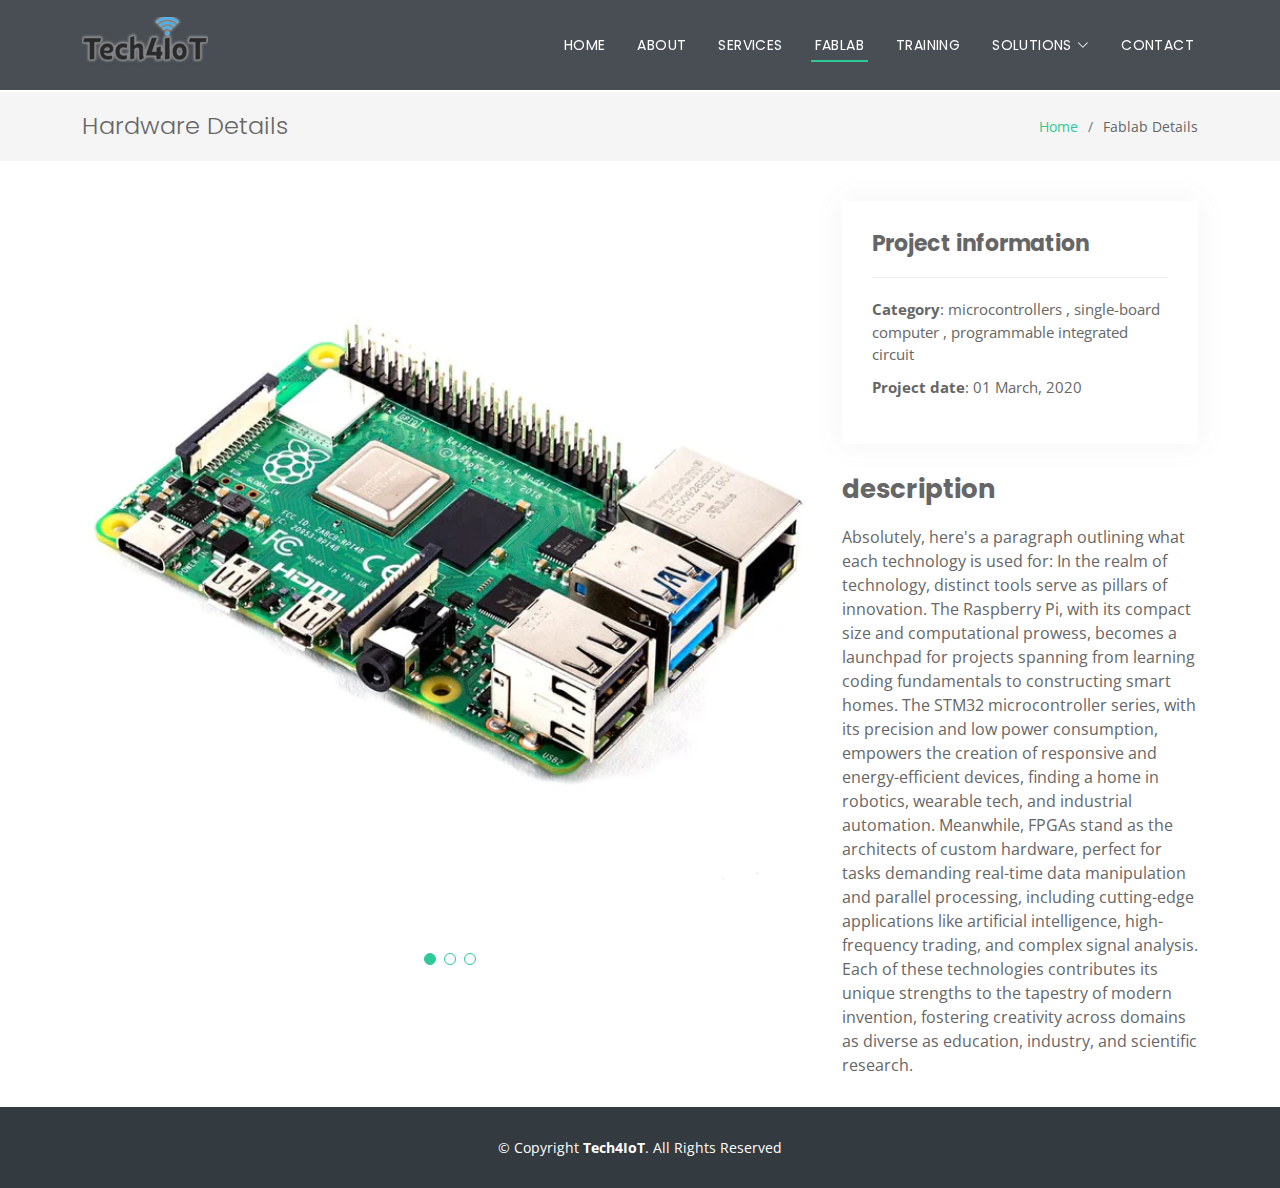
<file: hardware-details.html>
<!DOCTYPE html>
<html lang="en">

<head>
  <meta charset="utf-8">
  <meta content="width=device-width, initial-scale=1.0" name="viewport">

  <title>Fablab Details </title>
  <meta content="" name="description">
  <meta content="" name="keywords">

  <!-- Favicons -->
  <link href="assets/img/favicon.ico" rel="icon">
  <link href="assets/img/apple-touch-icon.png" rel="apple-touch-icon">

  <!-- Google Fonts -->
  <link href="https://fonts.googleapis.com/css?family=Open+Sans:300,300i,400,400i,700,700i|Poppins:300,400,500,700" rel="stylesheet">

  <!-- Vendor CSS Files -->
  <link href="assets/vendor/aos/aos.css" rel="stylesheet">
  <link href="assets/vendor/bootstrap/css/bootstrap.min.css" rel="stylesheet">
  <link href="assets/vendor/bootstrap-icons/bootstrap-icons.css" rel="stylesheet">
  <link href="assets/vendor/boxicons/css/boxicons.min.css" rel="stylesheet">
  <link href="assets/vendor/glightbox/css/glightbox.min.css" rel="stylesheet">
  <link href="assets/vendor/swiper/swiper-bundle.min.css" rel="stylesheet">

  <!-- Template Main CSS File -->
  <link href="assets/css/style.css" rel="stylesheet">

  <!-- =======================================================
  * Template Name: Regna
  * Updated: Jul 27 2023 with Bootstrap v5.3.1
  * Template URL: https://bootstrapmade.com/regna-bootstrap-onepage-template/
  * Author: BootstrapMade.com
  * License: https://bootstrapmade.com/license/
  ======================================================== -->
</head>

<body>

  <!-- ======= Header ======= -->
  <header id="header" class="fixed-top d-flex align-items-center ">
    <div class="container d-flex justify-content-between align-items-center">

      <div id="logo">
        <a href="index.html"><img src="assets/img/tech4iott.png" alt=""></a>
        <!-- Uncomment below if you prefer to use a text logo -->
        <!--<h1><a href="index.html">Regna</a></h1>-->
      </div>

      <nav id="navbar" class="navbar">
        <ul>
          <li><a class="nav-link scrollto " href="#hero">Home</a></li>
          <li><a class="nav-link scrollto" href="#about">About</a></li>
          <li><a class="nav-link scrollto" href="#services">Services</a></li>
          <li><a class="nav-link scrollto active" href="#portfolio">Fablab</a></li>
          <li><a class="nav-link scrollto" href="#team">Training</a></li>
          <li class="dropdown">
            <a href="#">
              <span>Solutions</span> <i class="bi bi-chevron-down"></i>
            </a>
            <ul>
              
            
              <li><a class="scrollto" href="#solution">Smart Gate </a></li>
              <li><a class="scrollto" href="#solution">Smart Parking</a></li>
              <li><a class="scrollto" href="#solution">e-health</a></li><!-- Scroll to Portfolio -->
            </ul>
          </li>
          <li><a class="nav-link scrollto" href="#contact">Contact</a></li>
        </ul>
        <i class="bi bi-list mobile-nav-toggle"></i>
      </nav><!-- .navbar -->
    </div>
  </header><!-- End Header -->

  <main id="main">

    <!-- ======= Breadcrumbs Section ======= -->
    <section class="breadcrumbs">
      <div class="container">

        <div class="d-flex justify-content-between align-items-center">
          <h2>Hardware Details</h2>
          <ol>
            <li><a href="index.html">Home</a></li>
            
            <li>Fablab Details</li>
          </ol>
        </div>

      </div>
    </section><!-- Breadcrumbs Section -->

    <!-- ======= Portfolio Details Section ======= -->
    <section id="portfolio-details" class="portfolio-details">
      <div class="container">

        <div class="row gy-4">

          <div class="col-lg-8">
            <div class="portfolio-details-slider swiper">
              <div class="swiper-wrapper align-items-center">

                <div class="swiper-slide">
                  <img src="assets/img/portfolio/raspberry.webp" alt="">
                </div>

                <div class="swiper-slide">
                  <img src="assets/img/portfolio/fpga.jpg" alt="">
                </div>

                <div class="swiper-slide">
                  <img src="assets/img/portfolio/nucleo.jpg" alt="">
                </div>

              </div>
              <div class="swiper-pagination"></div>
            </div>
          </div>

          <div class="col-lg-4">
            <div class="portfolio-info">
              <h3>Project information</h3>
              <ul>
                <li><strong>Category</strong>: microcontrollers  , single-board computer  , programmable integrated circuit</li>
  
                <li><strong>Project date</strong>: 01 March, 2020</li>
                
              </ul>
            </div>
            <div class="portfolio-description">
              <h2> description </h2>
              <p>
                Absolutely, here's a paragraph outlining what each technology is used for:

                In the realm of technology, distinct tools serve as pillars of innovation. The Raspberry Pi, with its compact size and computational prowess, becomes a launchpad for projects spanning from learning coding fundamentals to constructing smart homes. The STM32 microcontroller series, with its precision and low power consumption, empowers the creation of responsive and energy-efficient devices, finding a home in robotics, wearable tech, and industrial automation. Meanwhile, FPGAs stand as the architects of custom hardware, perfect for tasks demanding real-time data manipulation and parallel processing, including cutting-edge applications like artificial intelligence, high-frequency trading, and complex signal analysis. Each of these technologies contributes its unique strengths to the tapestry of modern invention, fostering creativity across domains as diverse as education, industry, and scientific research.
              </p>
            </div>
          </div>

        </div>

      </div>
    </section><!-- End Portfolio Details Section -->

  </main><!-- End #main -->

  <!-- ======= Footer ======= -->
  <footer id="footer">
    <div class="footer-top">
      <div class="container">

      </div>
    </div>

    <div class="container">
      <div class="copyright">
        &copy; Copyright <strong>Tech4IoT</strong>. All Rights Reserved
      </div>
      
    </div>
  </footer><!-- End Footer -->

  <a href="#" class="back-to-top d-flex align-items-center justify-content-center"><i class="bi bi-arrow-up-short"></i></a>

  <!-- Vendor JS Files -->
  <script src="assets/vendor/purecounter/purecounter_vanilla.js"></script>
  <script src="assets/vendor/aos/aos.js"></script>
  <script src="assets/vendor/bootstrap/js/bootstrap.bundle.min.js"></script>
  <script src="assets/vendor/glightbox/js/glightbox.min.js"></script>
  <script src="assets/vendor/isotope-layout/isotope.pkgd.min.js"></script>
  <script src="assets/vendor/swiper/swiper-bundle.min.js"></script>
  <script src="assets/vendor/php-email-form/validate.js"></script>

  <!-- Template Main JS File -->
  <script src="assets/js/main.js"></script>

</body>

</html>
</file>
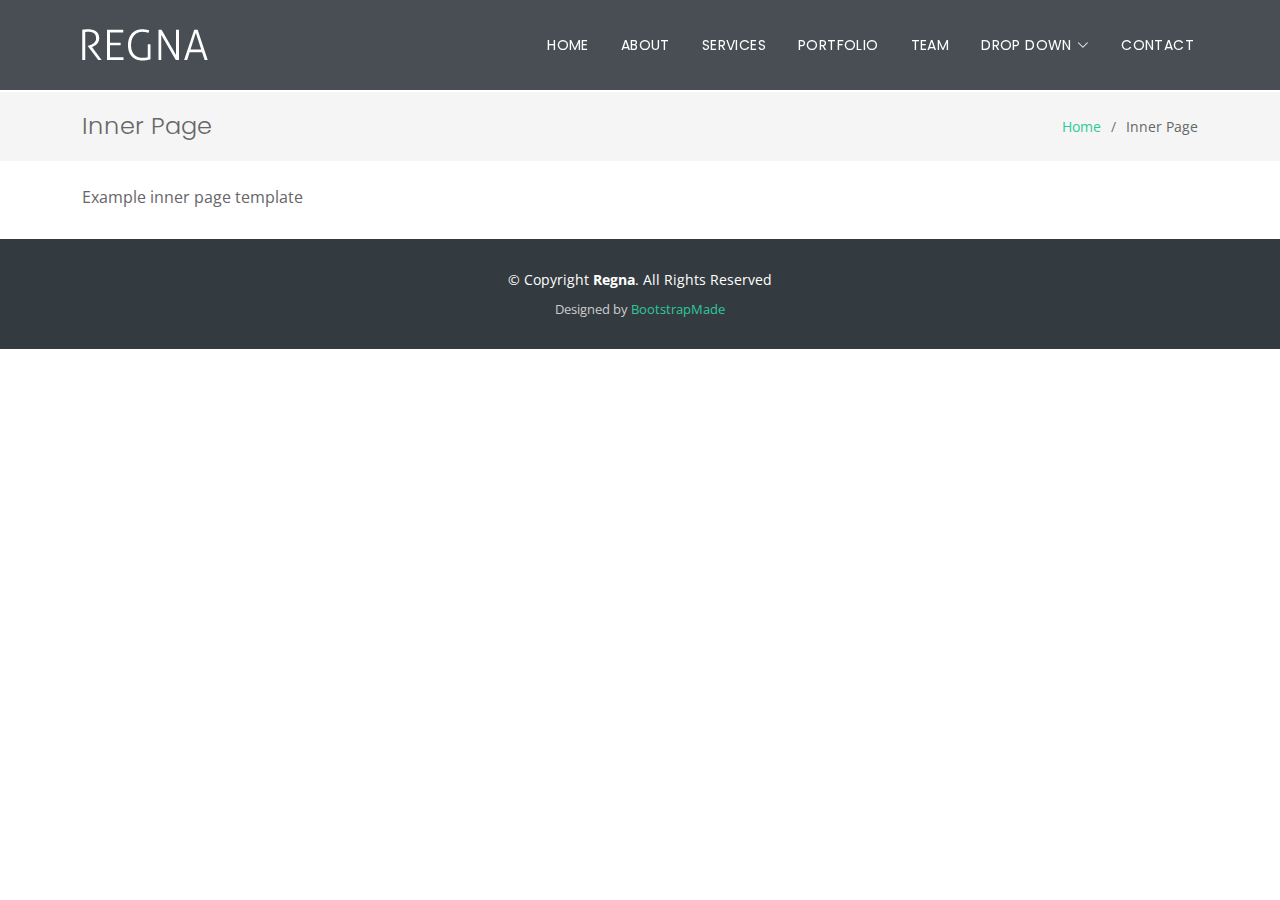
<file: inner-page.html>
<!DOCTYPE html>
<html lang="en">

<head>
  <meta charset="utf-8">
  <meta content="width=device-width, initial-scale=1.0" name="viewport">

  <title>Inner Page - Regna Bootstrap Template</title>
  <meta content="" name="description">
  <meta content="" name="keywords">

  <!-- Favicons -->
  <link href="assets/img/favicon.png" rel="icon">
  <link href="assets/img/apple-touch-icon.png" rel="apple-touch-icon">

  <!-- Google Fonts -->
  <link href="https://fonts.googleapis.com/css?family=Open+Sans:300,300i,400,400i,700,700i|Poppins:300,400,500,700" rel="stylesheet">

  <!-- Vendor CSS Files -->
  <link href="assets/vendor/aos/aos.css" rel="stylesheet">
  <link href="assets/vendor/bootstrap/css/bootstrap.min.css" rel="stylesheet">
  <link href="assets/vendor/bootstrap-icons/bootstrap-icons.css" rel="stylesheet">
  <link href="assets/vendor/boxicons/css/boxicons.min.css" rel="stylesheet">
  <link href="assets/vendor/glightbox/css/glightbox.min.css" rel="stylesheet">
  <link href="assets/vendor/swiper/swiper-bundle.min.css" rel="stylesheet">

  <!-- Template Main CSS File -->
  <link href="assets/css/style.css" rel="stylesheet">

  <!-- =======================================================
  * Template Name: Regna
  * Updated: Jul 27 2023 with Bootstrap v5.3.1
  * Template URL: https://bootstrapmade.com/regna-bootstrap-onepage-template/
  * Author: BootstrapMade.com
  * License: https://bootstrapmade.com/license/
  ======================================================== -->
</head>

<body>

  <!-- ======= Header ======= -->
  <header id="header" class="fixed-top d-flex align-items-center ">
    <div class="container d-flex justify-content-between align-items-center">

      <div id="logo">
        <a href="index.html"><img src="assets/img/logo.png" alt=""></a>
        <!-- Uncomment below if you prefer to use a text logo -->
        <!--<h1><a href="index.html">Regna</a></h1>-->
      </div>

      <nav id="navbar" class="navbar">
        <ul>
          <li><a class="nav-link scrollto " href="#hero">Home</a></li>
          <li><a class="nav-link scrollto" href="#about">About</a></li>
          <li><a class="nav-link scrollto" href="#services">Services</a></li>
          <li><a class="nav-link scrollto " href="#portfolio">Portfolio</a></li>
          <li><a class="nav-link scrollto" href="#team">Team</a></li>
          <li class="dropdown"><a href="#"><span>Drop Down</span> <i class="bi bi-chevron-down"></i></a>
            <ul>
              <li><a href="#">Drop Down 1</a></li>
              <li class="dropdown"><a href="#"><span>Deep Drop Down</span> <i class="bi bi-chevron-right"></i></a>
                <ul>
                  <li><a href="#">Deep Drop Down 1</a></li>
                  <li><a href="#">Deep Drop Down 2</a></li>
                  <li><a href="#">Deep Drop Down 3</a></li>
                  <li><a href="#">Deep Drop Down 4</a></li>
                  <li><a href="#">Deep Drop Down 5</a></li>
                </ul>
              </li>
              <li><a href="#">Drop Down 2</a></li>
              <li><a href="#">Drop Down 3</a></li>
              <li><a href="#">Drop Down 4</a></li>
            </ul>
          </li>
          <li><a class="nav-link scrollto" href="#contact">Contact</a></li>
        </ul>
        <i class="bi bi-list mobile-nav-toggle"></i>
      </nav><!-- .navbar -->
    </div>
  </header><!-- End Header -->

  <main id="main">

    <!-- ======= Breadcrumbs Section ======= -->
    <section class="breadcrumbs">
      <div class="container">

        <div class="d-flex justify-content-between align-items-center">
          <h2>Inner Page</h2>
          <ol>
            <li><a href="index.html">Home</a></li>
            <li>Inner Page</li>
          </ol>
        </div>

      </div>
    </section><!-- End Breadcrumbs Section -->

    <section class="inner-page pt-4">
      <div class="container">
        <p>
          Example inner page template
        </p>
      </div>
    </section>

  </main><!-- End #main -->

  <!-- ======= Footer ======= -->
  <footer id="footer">
    <div class="footer-top">
      <div class="container">

      </div>
    </div>

    <div class="container">
      <div class="copyright">
        &copy; Copyright <strong>Regna</strong>. All Rights Reserved
      </div>
      <div class="credits">
        <!--
        All the links in the footer should remain intact.
        You can delete the links only if you purchased the pro version.
        Licensing information: https://bootstrapmade.com/license/
        Purchase the pro version with working PHP/AJAX contact form: https://bootstrapmade.com/buy/?theme=Regna
      -->
        Designed by <a href="https://bootstrapmade.com/">BootstrapMade</a>
      </div>
    </div>
  </footer><!-- End Footer -->

  <a href="#" class="back-to-top d-flex align-items-center justify-content-center"><i class="bi bi-arrow-up-short"></i></a>

  <!-- Vendor JS Files -->
  <script src="assets/vendor/purecounter/purecounter_vanilla.js"></script>
  <script src="assets/vendor/aos/aos.js"></script>
  <script src="assets/vendor/bootstrap/js/bootstrap.bundle.min.js"></script>
  <script src="assets/vendor/glightbox/js/glightbox.min.js"></script>
  <script src="assets/vendor/isotope-layout/isotope.pkgd.min.js"></script>
  <script src="assets/vendor/swiper/swiper-bundle.min.js"></script>
  <script src="assets/vendor/php-email-form/validate.js"></script>

  <!-- Template Main JS File -->
  <script src="assets/js/main.js"></script>

</body>

</html>
</file>
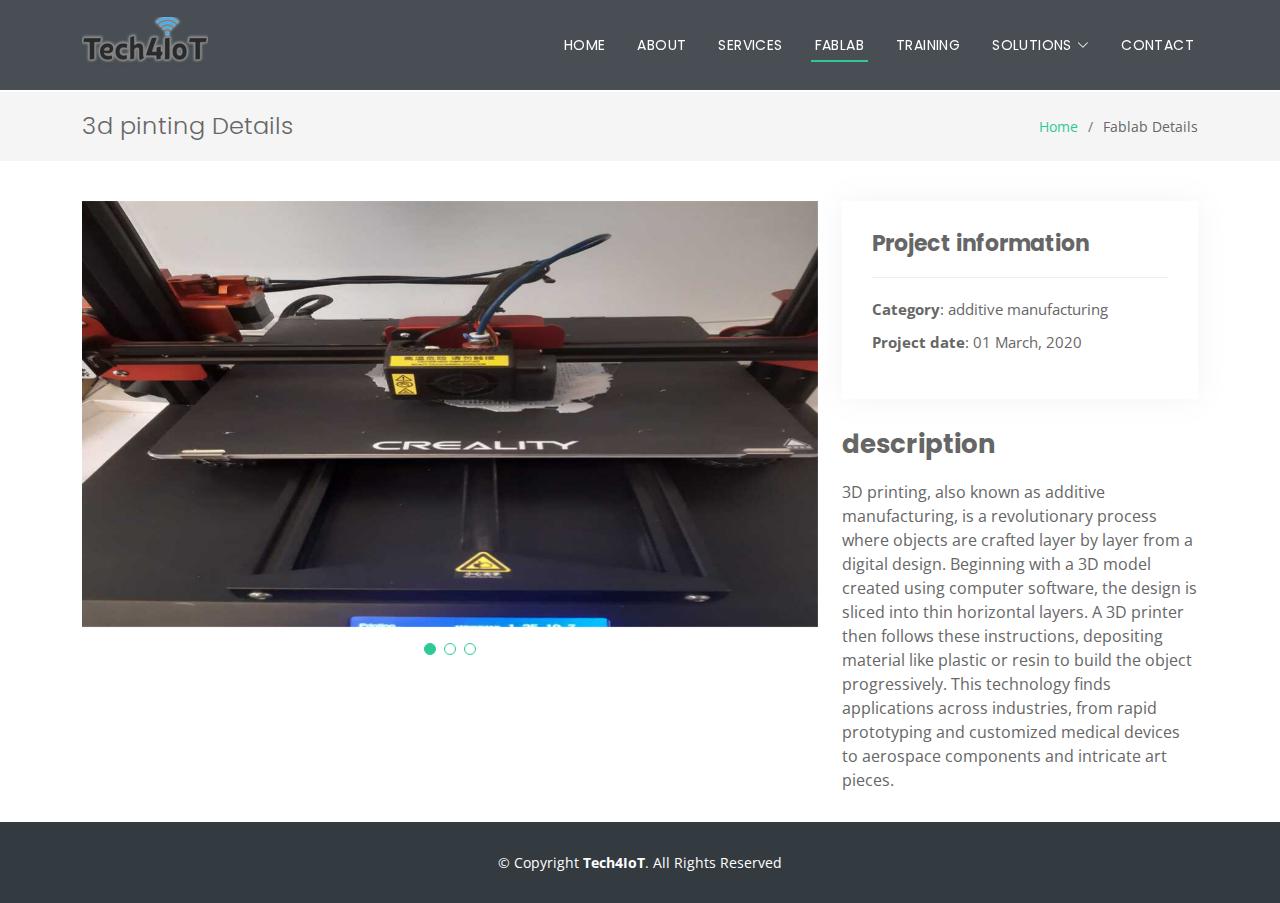
<file: portfolio-details.html>
<!DOCTYPE html>
<html lang="en">

<head>
  <meta charset="utf-8">
  <meta content="width=device-width, initial-scale=1.0" name="viewport">

  <title>Fablab Details </title>
  <meta content="" name="description">
  <meta content="" name="keywords">

  <!-- Favicons -->
  <link href="assets/img/favicon.ico" rel="icon">
  <link href="assets/img/apple-touch-icon.png" rel="apple-touch-icon">

  <!-- Google Fonts -->
  <link href="https://fonts.googleapis.com/css?family=Open+Sans:300,300i,400,400i,700,700i|Poppins:300,400,500,700" rel="stylesheet">

  <!-- Vendor CSS Files -->
  <link href="assets/vendor/aos/aos.css" rel="stylesheet">
  <link href="assets/vendor/bootstrap/css/bootstrap.min.css" rel="stylesheet">
  <link href="assets/vendor/bootstrap-icons/bootstrap-icons.css" rel="stylesheet">
  <link href="assets/vendor/boxicons/css/boxicons.min.css" rel="stylesheet">
  <link href="assets/vendor/glightbox/css/glightbox.min.css" rel="stylesheet">
  <link href="assets/vendor/swiper/swiper-bundle.min.css" rel="stylesheet">

  <!-- Template Main CSS File -->
  <link href="assets/css/style.css" rel="stylesheet">

  <!-- =======================================================
  * Template Name: Regna
  * Updated: Jul 27 2023 with Bootstrap v5.3.1
  * Template URL: https://bootstrapmade.com/regna-bootstrap-onepage-template/
  * Author: BootstrapMade.com
  * License: https://bootstrapmade.com/license/
  ======================================================== -->
</head>

<body>

  <!-- ======= Header ======= -->
  <header id="header" class="fixed-top d-flex align-items-center ">
    <div class="container d-flex justify-content-between align-items-center">

      <div id="logo">
        <a href="index.html"><img src="assets/img/tech4iott.png" alt=""></a>
        <!-- Uncomment below if you prefer to use a text logo -->
        <!--<h1><a href="index.html">Regna</a></h1>-->
      </div>

      <nav id="navbar" class="navbar">
        <ul>
          <li><a class="nav-link scrollto " href="#hero">Home</a></li>
          <li><a class="nav-link scrollto" href="#about">About</a></li>
          <li><a class="nav-link scrollto" href="#services">Services</a></li>
          <li><a class="nav-link scrollto active" href="#portfolio">Fablab</a></li>
          <li><a class="nav-link scrollto" href="#team">Training</a></li>
          <li class="dropdown">
            <a href="#">
              <span>Solutions</span> <i class="bi bi-chevron-down"></i>
            </a>
            <ul>
              
            
              <li><a class="scrollto" href="#solution">Smart Gate </a></li>
              <li><a class="scrollto" href="#solution">Smart Parking</a></li>
              <li><a class="scrollto" href="#solution">e-health</a></li><!-- Scroll to Portfolio -->
            </ul>
          </li>
          <li><a class="nav-link scrollto" href="#contact">Contact</a></li>
        </ul>
        <i class="bi bi-list mobile-nav-toggle"></i>
      </nav><!-- .navbar -->
    </div>
  </header><!-- End Header -->

  <main id="main">

    <!-- ======= Breadcrumbs Section ======= -->
    <section class="breadcrumbs">
      <div class="container">

        <div class="d-flex justify-content-between align-items-center">
          <h2>3d pinting Details</h2>
          <ol>
            <li><a href="index.html">Home</a></li>
            
            <li>Fablab Details</li>
          </ol>
        </div>

      </div>
    </section><!-- Breadcrumbs Section -->

    <!-- ======= Portfolio Details Section ======= -->
    <section id="portfolio-details" class="portfolio-details">
      <div class="container">

        <div class="row gy-4">

          <div class="col-lg-8">
            <div class="portfolio-details-slider swiper">
              <div class="swiper-wrapper align-items-center">

                <div class="swiper-slide">
                  <img src="assets/img/portfolio/image1.jpg" alt="">
                </div>

                <div class="swiper-slide">
                  <img src="assets/img/portfolio/image2.jpg" alt="">
                </div>

                <div class="swiper-slide">
                  <img src="assets/img/portfolio/image6.jpg" alt="">
                </div>

              </div>
              <div class="swiper-pagination"></div>
            </div>
          </div>

          <div class="col-lg-4">
            <div class="portfolio-info">
              <h3>Project information</h3>
              <ul>
                <li><strong>Category</strong>: additive manufacturing</li>
  
                <li><strong>Project date</strong>: 01 March, 2020</li>
                
              </ul>
            </div>
            <div class="portfolio-description">
              <h2> description </h2>
              <p>
                3D printing, also known as additive manufacturing, is a revolutionary process where objects are crafted layer by layer from a digital design. Beginning with a 3D model created using computer software, the design is sliced into thin horizontal layers. A 3D printer then follows these instructions, depositing material like plastic or resin to build the object progressively. This technology finds applications across industries, from rapid prototyping and customized medical devices to aerospace components and intricate art pieces.
              </p>
            </div>
          </div>

        </div>

      </div>
    </section><!-- End Portfolio Details Section -->

  </main><!-- End #main -->

  <!-- ======= Footer ======= -->
  <footer id="footer">
    <div class="footer-top">
      <div class="container">

      </div>
    </div>

    <div class="container">
      <div class="copyright">
        &copy; Copyright <strong>Tech4IoT</strong>. All Rights Reserved
      </div>
      
    </div>
  </footer><!-- End Footer -->

  <a href="#" class="back-to-top d-flex align-items-center justify-content-center"><i class="bi bi-arrow-up-short"></i></a>

  <!-- Vendor JS Files -->
  <script src="assets/vendor/purecounter/purecounter_vanilla.js"></script>
  <script src="assets/vendor/aos/aos.js"></script>
  <script src="assets/vendor/bootstrap/js/bootstrap.bundle.min.js"></script>
  <script src="assets/vendor/glightbox/js/glightbox.min.js"></script>
  <script src="assets/vendor/isotope-layout/isotope.pkgd.min.js"></script>
  <script src="assets/vendor/swiper/swiper-bundle.min.js"></script>
  <script src="assets/vendor/php-email-form/validate.js"></script>

  <!-- Template Main JS File -->
  <script src="assets/js/main.js"></script>

</body>

</html>
</file>
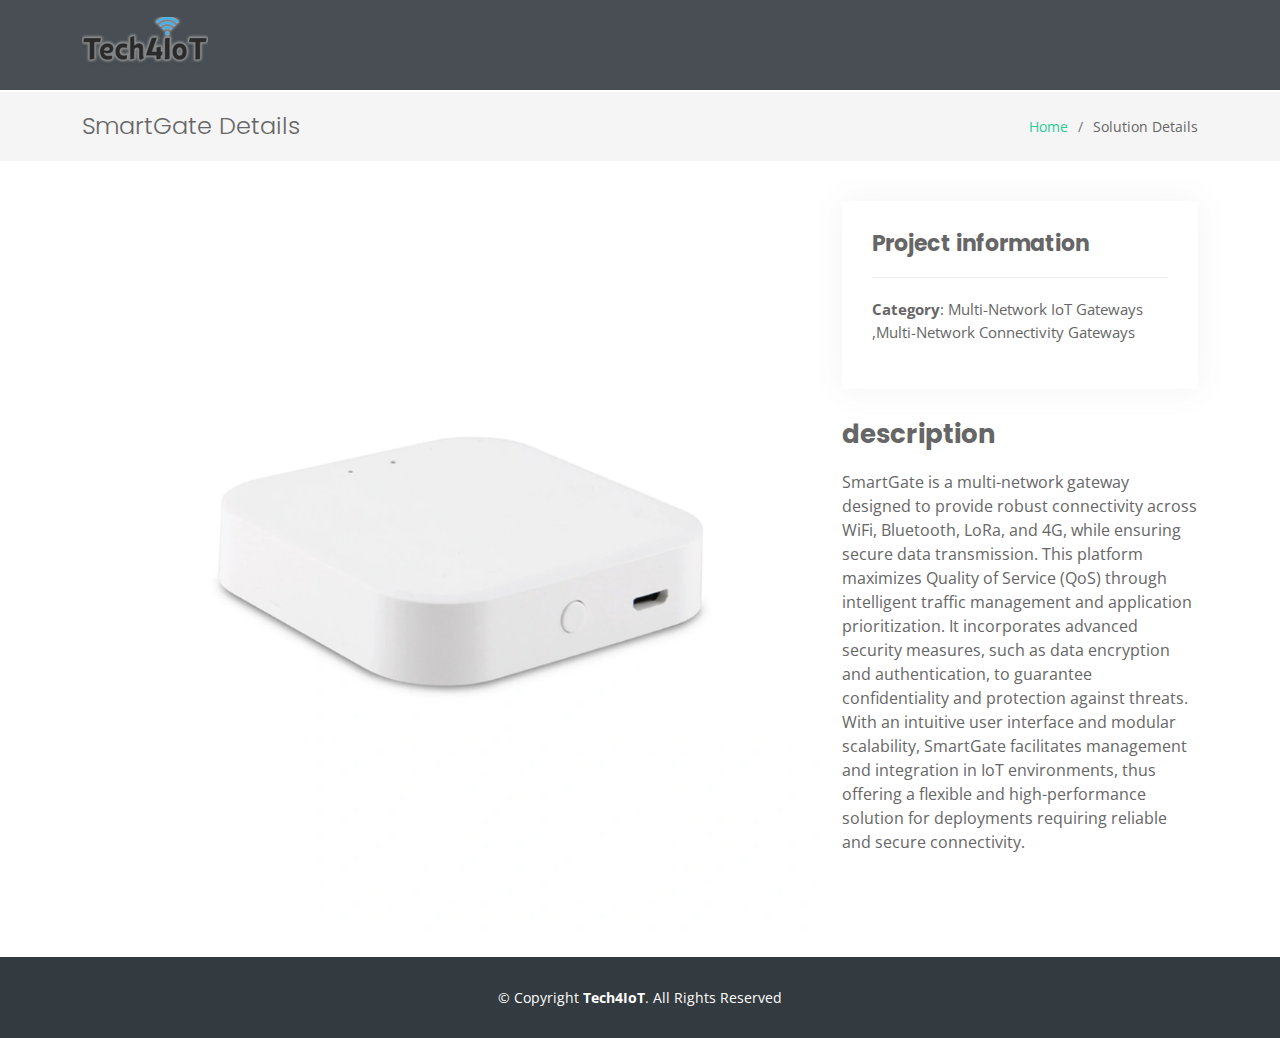
<file: smartgate-details.html>
<!DOCTYPE html>
<html lang="en">

<head>
  <meta charset="utf-8">
  <meta content="width=device-width, initial-scale=1.0" name="viewport">

  <title>SmartGate Details </title>
  <meta content="" name="description">
  <meta content="" name="keywords">

  <!-- Favicons -->
  <link href="assets/img/favicon.ico" rel="icon">
  <link href="assets/img/apple-touch-icon.png" rel="apple-touch-icon">

  <!-- Google Fonts -->
  <link href="https://fonts.googleapis.com/css?family=Open+Sans:300,300i,400,400i,700,700i|Poppins:300,400,500,700" rel="stylesheet">

  <!-- Vendor CSS Files -->
  <link href="assets/vendor/aos/aos.css" rel="stylesheet">
  <link href="assets/vendor/bootstrap/css/bootstrap.min.css" rel="stylesheet">
  <link href="assets/vendor/bootstrap-icons/bootstrap-icons.css" rel="stylesheet">
  <link href="assets/vendor/boxicons/css/boxicons.min.css" rel="stylesheet">
  <link href="assets/vendor/glightbox/css/glightbox.min.css" rel="stylesheet">
  <link href="assets/vendor/swiper/swiper-bundle.min.css" rel="stylesheet">

  <!-- Template Main CSS File -->
  <link href="assets/css/style.css" rel="stylesheet">

  <!-- =======================================================
  * Template Name: Regna
  * Updated: Jul 27 2023 with Bootstrap v5.3.1
  * Template URL: https://bootstrapmade.com/regna-bootstrap-onepage-template/
  * Author: BootstrapMade.com
  * License: https://bootstrapmade.com/license/
  ======================================================== -->
</head>

<body>

  <!-- ======= Header ======= -->
  <header id="header" class="fixed-top d-flex align-items-center ">
    <div class="container d-flex justify-content-between align-items-center">

      <div id="logo">
        <a href="index.html"><img src="assets/img/tech4iott.png" alt=""></a>
        <!-- Uncomment below if you prefer to use a text logo -->
        <!--<h1><a href="index.html">Regna</a></h1>-->
      </div>

      
    </div>
  </header><!-- End Header -->

  <main id="main">

    <!-- ======= Breadcrumbs Section ======= -->
    <section class="breadcrumbs">
      <div class="container">

        <div class="d-flex justify-content-between align-items-center">
          <h2>SmartGate Details</h2>
          <ol>
            <li><a href="index.html">Home</a></li>
            
            <li>Solution Details</li>
          </ol>
        </div>

      </div>
    </section><!-- Breadcrumbs Section -->

    <!-- ======= Portfolio Details Section ======= -->
    <section id="portfolio-details" class="portfolio-details">
      <div class="container">

        <div class="row gy-4">

          <div class="col-lg-8">
            <div class="portfolio-details-slider swiper">
              <div class="swiper-wrapper align-items-center">

                <div class="swiper-slide">
                  <img src="assets/img/portfolio/smart-gateway-tuya-1.webp" alt="">
                </div>

             

              </div>
              <div class="swiper-pagination"></div>
            </div>
          </div>

          <div class="col-lg-4">
            <div class="portfolio-info">
              <h3>Project information</h3>
              <ul>
                <li><strong>Category</strong>: Multi-Network IoT Gateways ,Multi-Network Connectivity Gateways</li>
  
                
              </ul>
            </div>
            <div class="portfolio-description">
              <h2> description </h2>
              <p>
                SmartGate is a multi-network gateway designed to provide robust connectivity across WiFi, Bluetooth, LoRa, and 4G, while ensuring secure data transmission. This platform maximizes Quality of Service (QoS) through intelligent traffic management and application prioritization. It incorporates advanced security measures, such as data encryption and authentication, to guarantee confidentiality and protection against threats. With an intuitive user interface and modular scalability, SmartGate facilitates management and integration in IoT environments, thus offering a flexible and high-performance solution for deployments requiring reliable and secure connectivity.







              </p>
            </div>
          </div>

        </div>

      </div>
    </section><!-- End Portfolio Details Section -->

  </main><!-- End #main -->

  <!-- ======= Footer ======= -->
  <footer id="footer">
    <div class="footer-top">
      <div class="container">

      </div>
    </div>

    <div class="container">
      <div class="copyright">
        &copy; Copyright <strong>Tech4IoT</strong>. All Rights Reserved
      </div>
      
    </div>
  </footer><!-- End Footer -->

  <a href="#" class="back-to-top d-flex align-items-center justify-content-center"><i class="bi bi-arrow-up-short"></i></a>

  <!-- Vendor JS Files -->
  <script src="assets/vendor/purecounter/purecounter_vanilla.js"></script>
  <script src="assets/vendor/aos/aos.js"></script>
  <script src="assets/vendor/bootstrap/js/bootstrap.bundle.min.js"></script>
  <script src="assets/vendor/glightbox/js/glightbox.min.js"></script>
  <script src="assets/vendor/isotope-layout/isotope.pkgd.min.js"></script>
  <script src="assets/vendor/swiper/swiper-bundle.min.js"></script>
  <script src="assets/vendor/php-email-form/validate.js"></script>

  <!-- Template Main JS File -->
  <script src="assets/js/main.js"></script>
  

</body>

</html>
</file>
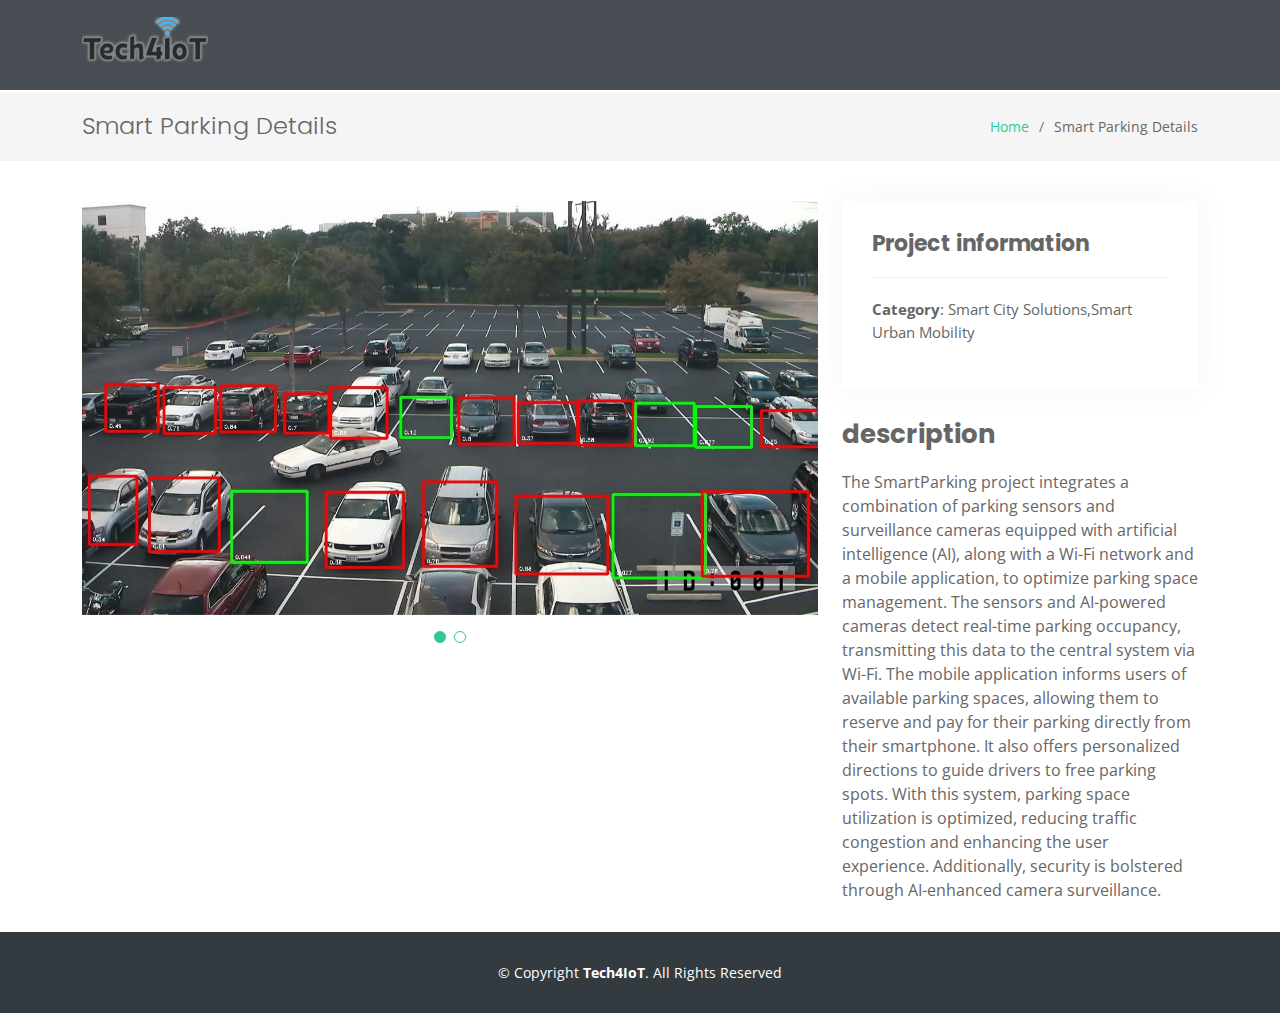
<file: smartparking-details.html>
<!DOCTYPE html>
<html lang="en">

<head>
  <meta charset="utf-8">
  <meta content="width=device-width, initial-scale=1.0" name="viewport">

  <title>SmartGate Details </title>
  <meta content="" name="description">
  <meta content="" name="keywords">

  <!-- Favicons -->
  <link href="assets/img/favicon.ico" rel="icon">
  <link href="assets/img/apple-touch-icon.png" rel="apple-touch-icon">

  <!-- Google Fonts -->
  <link href="https://fonts.googleapis.com/css?family=Open+Sans:300,300i,400,400i,700,700i|Poppins:300,400,500,700" rel="stylesheet">

  <!-- Vendor CSS Files -->
  <link href="assets/vendor/aos/aos.css" rel="stylesheet">
  <link href="assets/vendor/bootstrap/css/bootstrap.min.css" rel="stylesheet">
  <link href="assets/vendor/bootstrap-icons/bootstrap-icons.css" rel="stylesheet">
  <link href="assets/vendor/boxicons/css/boxicons.min.css" rel="stylesheet">
  <link href="assets/vendor/glightbox/css/glightbox.min.css" rel="stylesheet">
  <link href="assets/vendor/swiper/swiper-bundle.min.css" rel="stylesheet">

  <!-- Template Main CSS File -->
  <link href="assets/css/style.css" rel="stylesheet">

  <!-- =======================================================
  * Template Name: Regna
  * Updated: Jul 27 2023 with Bootstrap v5.3.1
  * Template URL: https://bootstrapmade.com/regna-bootstrap-onepage-template/
  * Author: BootstrapMade.com
  * License: https://bootstrapmade.com/license/
  ======================================================== -->
</head>

<body>

  <!-- ======= Header ======= -->
  <header id="header" class="fixed-top d-flex align-items-center ">
    <div class="container d-flex justify-content-between align-items-center">

      <div id="logo">
        <a href="index.html"><img src="assets/img/tech4iott.png" alt=""></a>
        <!-- Uncomment below if you prefer to use a text logo -->
        <!--<h1><a href="index.html">Regna</a></h1>-->
      </div>

      
    </div>
  </header><!-- End Header -->

  <main id="main">

    <!-- ======= Breadcrumbs Section ======= -->
    <section class="breadcrumbs">
      <div class="container">

        <div class="d-flex justify-content-between align-items-center">
          <h2>Smart Parking Details</h2>
          <ol>
            <li><a href="index.html">Home</a></li>
            
            <li>Smart Parking Details</li>
          </ol>
        </div>

      </div>
    </section><!-- Breadcrumbs Section -->

    <!-- ======= Portfolio Details Section ======= -->
    <section id="portfolio-details" class="portfolio-details">
      <div class="container">

        <div class="row gy-4">

          <div class="col-lg-8">
            <div class="portfolio-details-slider swiper">
              <div class="swiper-wrapper align-items-center">

                <div class="swiper-slide">
                  <img src="assets/img/portfolio/smartpark.jpeg" alt="">
                </div>

                <div class="swiper-slide">
                    <img src="assets/img/portfolio/App.jpg" alt="">
                  </div>
             

              </div>
              <div class="swiper-pagination"></div>
            </div>
          </div>

          <div class="col-lg-4">
            <div class="portfolio-info">
              <h3>Project information</h3>
              <ul>
                <li><strong>Category</strong>: Smart City Solutions,Smart Urban Mobility</li>
  
                
              </ul>
            </div>
            <div class="portfolio-description">
              <h2> description </h2>
              <p>
                The SmartParking project integrates a combination of parking sensors and surveillance cameras equipped with artificial intelligence (AI), along with a Wi-Fi network and a mobile application, to optimize parking space management. The sensors and AI-powered cameras detect real-time parking occupancy, transmitting this data to the central system via Wi-Fi. The mobile application informs users of available parking spaces, allowing them to reserve and pay for their parking directly from their smartphone. It also offers personalized directions to guide drivers to free parking spots. With this system, parking space utilization is optimized, reducing traffic congestion and enhancing the user experience. Additionally, security is bolstered through AI-enhanced camera surveillance.












              </p>
            </div>
          </div>

        </div>

      </div>
    </section><!-- End Portfolio Details Section -->

  </main><!-- End #main -->

  <!-- ======= Footer ======= -->
  <footer id="footer">
    <div class="footer-top">
      <div class="container">

      </div>
    </div>

    <div class="container">
      <div class="copyright">
        &copy; Copyright <strong>Tech4IoT</strong>. All Rights Reserved
      </div>
      
    </div>
  </footer><!-- End Footer -->

  <a href="#" class="back-to-top d-flex align-items-center justify-content-center"><i class="bi bi-arrow-up-short"></i></a>

  <!-- Vendor JS Files -->
  <script src="assets/vendor/purecounter/purecounter_vanilla.js"></script>
  <script src="assets/vendor/aos/aos.js"></script>
  <script src="assets/vendor/bootstrap/js/bootstrap.bundle.min.js"></script>
  <script src="assets/vendor/glightbox/js/glightbox.min.js"></script>
  <script src="assets/vendor/isotope-layout/isotope.pkgd.min.js"></script>
  <script src="assets/vendor/swiper/swiper-bundle.min.js"></script>
  <script src="assets/vendor/php-email-form/validate.js"></script>

  <!-- Template Main JS File -->
  <script src="assets/js/main.js"></script>

</body>

</html>
</file>
<file: assets/css/style.css>
/**
* Template Name: Regna
* Updated: Jul 27 2023 with Bootstrap v5.3.1
* Template URL: https://bootstrapmade.com/regna-bootstrap-onepage-template/
* Author: BootstrapMade.com
* License: https://bootstrapmade.com/license/
*/

/*--------------------------------------------------------------
# General
--------------------------------------------------------------*/
body {
  background: #fff;
  color: #666666;
  font-family: "Open Sans", sans-serif;
}

a {
  color: #2dc997;
  text-decoration: none;
}

a:hover,
a:active,
a:focus {
  color: #2dca98;
  outline: none;
  text-decoration: none;
}

p {
  padding: 0;
  margin: 0 0 30px 0;
}

h1,
h2,
h3,
h4,
h5,
h6 {
  font-family: "Poppins", sans-serif;
  font-weight: 400;
  margin: 0 0 20px 0;
  padding: 0;
}

/*--------------------------------------------------------------
# Back to top button
--------------------------------------------------------------*/
.back-to-top {
  position: fixed;
  visibility: hidden;
  opacity: 0;
  right: 15px;
  bottom: 15px;
  z-index: 996;
  background: #2dc997;
  width: 40px;
  height: 40px;
  border-radius: 4px;
  transition: all 0.4s;
}

.back-to-top i {
  font-size: 28px;
  color: #fff;
  line-height: 0;
}

.back-to-top:hover {
  background: #49d6a9;
  color: #fff;
}

.back-to-top.active {
  visibility: visible;
  opacity: 1;
}

/*--------------------------------------------------------------
# Disable AOS delay on mobile
--------------------------------------------------------------*/
@media screen and (max-width: 768px) {
  [data-aos-delay] {
    transition-delay: 0 !important;
  }
}

/*--------------------------------------------------------------
# Header
--------------------------------------------------------------*/
#header {
  height: 90px;
  transition: all 0.5s;
  z-index: 997;
  background: rgba(52, 59, 64, 0.9);
}

#header #logo h1 {
  font-size: 32px;
  margin: 0;
  line-height: 1;
  font-family: "Poppins", sans-serif;
  font-weight: 700;
  letter-spacing: 3px;
  text-transform: uppercase;
}

#header #logo h1 a,
#header #logo h1 a:hover {
  color: #fff;
}

#header #logo img {
  padding: 0;
  margin: 0;
}

#header.header-transparent {
  background: transparent;
}

#header.header-scrolled {
  background: rgba(52, 59, 64, 0.9);
  height: 70px;
  transition: all 0.5s;
}

.scrolled-offset {
  margin-top: 70px;
}

/*--------------------------------------------------------------
# Navigation Menu
--------------------------------------------------------------*/
/**
* Desktop Navigation 
*/
.navbar {
  padding: 0;
}

.navbar ul {
  margin: 0;
  padding: 0;
  display: flex;
  list-style: none;
  align-items: center;
}

.navbar li {
  position: relative;
}

.navbar>ul>li {
  white-space: nowrap;
  padding: 10px 0 10px 24px;
}

.navbar a,
.navbar a:focus {
  display: flex;
  align-items: center;
  justify-content: space-between;
  font-family: "Poppins", sans-serif;
  color: #fff;
  font-size: 14px;
  padding: 0 4px;
  white-space: nowrap;
  transition: 0.3s;
  letter-spacing: 0.4px;
  position: relative;
  text-transform: uppercase;
}

.navbar a i,
.navbar a:focus i {
  font-size: 12px;
  line-height: 0;
  margin-left: 5px;
}

.navbar>ul>li>a:before {
  content: "";
  position: absolute;
  width: 100%;
  height: 2px;
  bottom: -6px;
  left: 0;
  background-color: #2dc997;
  visibility: hidden;
  transform: scaleX(0);
  transition: all 0.3s ease-in-out 0s;
}

.navbar a:hover:before,
.navbar li:hover>a:before,
.navbar .active:before {
  visibility: visible;
  transform: scaleX(1);
}

.navbar a:hover,
.navbar .active,
.navbar .active:focus,
.navbar li:hover>a {
  color: #fff;
}

.navbar .dropdown ul {
  display: block;
  position: absolute;
  left: 24px;
  top: calc(100% + 30px);
  margin: 0;
  padding: 10px 0;
  z-index: 99;
  opacity: 0;
  visibility: hidden;
  background: #fff;
  box-shadow: 0px 0px 30px rgba(127, 137, 161, 0.25);
  transition: 0.3s;
}

.navbar .dropdown ul li {
  min-width: 200px;
}

.navbar .dropdown ul a {
  padding: 10px 20px;
  font-size: 14px;
  text-transform: none;
  color: #666666;
}

.navbar .dropdown ul a i {
  font-size: 12px;
}

.navbar .dropdown ul a:hover,
.navbar .dropdown ul .active:hover,
.navbar .dropdown ul li:hover>a {
  color: #2dc997;
}

.navbar .dropdown:hover>ul {
  opacity: 1;
  top: 100%;
  visibility: visible;
}

.navbar .dropdown .dropdown ul {
  top: 0;
  left: calc(100% - 30px);
  visibility: hidden;
}

.navbar .dropdown .dropdown:hover>ul {
  opacity: 1;
  top: 0;
  left: 100%;
  visibility: visible;
}

@media (max-width: 1366px) {
  .navbar .dropdown .dropdown ul {
    left: -90%;
  }

  .navbar .dropdown .dropdown:hover>ul {
    left: -100%;
  }
}

/**
* Mobile Navigation 
*/
.mobile-nav-toggle {
  color: #fff;
  font-size: 28px;
  cursor: pointer;
  display: none;
  line-height: 0;
  transition: 0.5s;
}

@media (max-width: 991px) {
  .mobile-nav-toggle {
    display: block;
  }

  .navbar ul {
    display: none;
  }
}

.navbar-mobile {
  position: fixed;
  overflow: hidden;
  top: 0;
  right: 0;
  left: 0;
  bottom: 0;
  background: rgba(77, 77, 77, 0.9);
  transition: 0.3s;
  z-index: 999;
}

.navbar-mobile .mobile-nav-toggle {
  position: absolute;
  top: 15px;
  right: 15px;
}

.navbar-mobile ul {
  display: block;
  position: absolute;
  top: 55px;
  right: 15px;
  bottom: 15px;
  left: 15px;
  padding: 10px 0;
  background-color: #fff;
  overflow-y: auto;
  transition: 0.3s;
}

.navbar-mobile>ul>li {
  padding: 0;
}

.navbar-mobile a:hover:before,
.navbar-mobile li:hover>a:before,
.navbar-mobile .active:before {
  visibility: hidden;
}

.navbar-mobile a,
.navbar-mobile a:focus {
  padding: 10px 20px;
  font-size: 15px;
  color: #666666;
}

.navbar-mobile a:hover,
.navbar-mobile .active,
.navbar-mobile li:hover>a {
  color: #2dc997;
}

.navbar-mobile .getstarted,
.navbar-mobile .getstarted:focus {
  margin: 15px;
}

.navbar-mobile .dropdown ul {
  position: static;
  display: none;
  margin: 10px 20px;
  padding: 10px 0;
  z-index: 99;
  opacity: 1;
  visibility: visible;
  background: #fff;
  box-shadow: 0px 0px 30px rgba(127, 137, 161, 0.25);
}

.navbar-mobile .dropdown ul li {
  min-width: 200px;
}

.navbar-mobile .dropdown ul a {
  padding: 10px 20px;
}

.navbar-mobile .dropdown ul a i {
  font-size: 12px;
}

.navbar-mobile .dropdown ul a:hover,
.navbar-mobile .dropdown ul .active:hover,
.navbar-mobile .dropdown ul li:hover>a {
  color: #2dc997;
}

.navbar-mobile .dropdown>.dropdown-active {
  display: block;
}

/*--------------------------------------------------------------
# Hero Section
--------------------------------------------------------------*/
#hero {
  width: 100%;
  height: 100vh;
  background: url(../img/network.jpg) top center;
  background-size: cover;
  position: relative;
}

@media (min-width: 1024px) {
  #hero {
    background-attachment: fixed;
  }
}

#hero:before {
  content: "";
  background: rgba(0, 0, 0, 0.6); 
  position: absolute;
  bottom: 0;
  top: 0;
  left: 0;
  right: 0;
}

#hero .hero-container {
  position: absolute;
  bottom: 0;
  top: 0;
  left: 0;
  right: 0;
  display: flex;
  justify-content: center;
  align-items: center;
  flex-direction: column;
  text-align: center;
}

#hero h1 {
  margin: 30px 0 10px 0;
  font-size: 48px;
  font-weight: 700;
  line-height: 56px;
  text-transform: uppercase;
  color: #fff;
}

@media (max-width: 768px) {
  #hero h1 {
    font-size: 28px;
    line-height: 36px;
  }
}

#hero h2 {
  color: #eee;
  margin-bottom: 50px;
  font-size: 24px;
}

@media (max-width: 768px) {
  #hero h2 {
    font-size: 18px;
    line-height: 24px;
    margin-bottom: 30px;
  }
}

#hero .btn-get-started {
  font-family: "Poppins", sans-serif;
  text-transform: uppercase;
  font-weight: 500;
  font-size: 16px;
  letter-spacing: 1px;
  display: inline-block;
  padding: 8px 28px;
  border-radius: 50px;
  transition: 0.5s;
  margin: 10px;
  border: 2px solid #fff;
  color: #fff;
}

#hero .btn-get-started:hover {
  background: #2dc997;
  border: 2px solid #2dc997;
}

/*--------------------------------------------------------------
# Sections
--------------------------------------------------------------*/
section {
  overflow: hidden;
}

/* Sections Header
--------------------------------*/
.section-header .section-title {
  font-size: 32px;
  color: #111;
  text-transform: uppercase;
  text-align: center;
  font-weight: 700;
  margin-bottom: 5px;
}

.section-header .section-description {
  text-align: center;
  padding-bottom: 40px;
  color: #999;
}

/*--------------------------------------------------------------
# Breadcrumbs
--------------------------------------------------------------*/
.breadcrumbs {
  padding: 20px 0;
  background-color: whitesmoke;
  min-height: 40px;
  margin-top: 92px;
}

.breadcrumbs h2 {
  font-size: 24px;
  font-weight: 300;
  margin: 0;
}

@media (max-width: 992px) {
  .breadcrumbs h2 {
    margin: 0 0 10px 0;
  }
}

.breadcrumbs ol {
  display: flex;
  flex-wrap: wrap;
  list-style: none;
  padding: 0;
  margin: 0;
  font-size: 14px;
}

.breadcrumbs ol li+li {
  padding-left: 10px;
}

.breadcrumbs ol li+li::before {
  display: inline-block;
  padding-right: 10px;
  color: #6c757d;
  content: "/";
}

@media (max-width: 768px) {
  .breadcrumbs .d-flex {
    display: block !important;
  }

  .breadcrumbs ol {
    display: block;
  }

  .breadcrumbs ol li {
    display: inline-block;
  }
}










/* About Us Section
--------------------------------*/
#about {
  background: #fff;
  padding: 80px 0;
}

#about .about-container .background {
  min-height: 300px;
  background: url(../img/about.png) center top no-repeat;
  margin-bottom: 10px;
}

#about .about-container .content {
  background: #fff;
}

#about .about-container .title {
  color: #333;
  font-weight: 700;
  font-size: 32px;
}


@media (max-width: 768px) {
  #about .about-container .title {
    padding-top: 15px;
  }
}

#about .about-container p {
  line-height: 26px;
}

#about .about-container p:last-child {
  margin-bottom: 0;
}

#about .about-container .icon-box {
  background: #fff;
  background-size: cover;
  padding: 0 0 30px 0;
}

#about .about-container .icon-box .icon {
  float: left;
  background: #fff;
  width: 64px;
  height: 64px;
  display: flex;
  justify-content: center;
  align-items: center;
  flex-direction: column;
  text-align: center;
  border-radius: 50%;
  border: 2px solid #2dc997;
}

#about .about-container .icon-box .icon i {
  color: #2dc997;
  font-size: 24px;
  line-height: 0;
}

#about .about-container .icon-box .title {
  margin-left: 80px;
  font-weight: 500;
  margin-bottom: 5px;
  font-size: 18px;
  text-transform: uppercase;
}

#about .about-container .icon-box .title a {
  color: #111;
}

#about .about-container .icon-box .description {
  margin-left: 80px;
  line-height: 24px;
  font-size: 14px;
}

/* Facts Section
--------------------------------*/
#facts {
  background: #f7f7f7;
  padding: 80px 0 60px 0;
}

#facts .counters span {
  font-size: 48px;
  display: block;
  color: #2dc997;
}

#facts .counters p {
  padding: 0;
  margin: 0 0 20px 0;
  font-family: "Poppins", sans-serif;
  font-size: 14px;
}

/* Services Section
--------------------------------*/
#services {
  background: #fff;
  background-size: cover;
  padding: 80px 0 60px 0;
}

#services .box {
  padding: 50px 20px;
  margin-bottom: 50px;
  text-align: center;
  border: 1px solid #e6e6e6;
  height: 200px;
  position: relative;
  background: #fafafa;
}

#services .icon {
  position: absolute;
  top: -36px;
  left: calc(50% - 36px);
  transition: 0.2s;
  border-radius: 50%;
  border: 6px solid #fff;
  display: flex;
  justify-content: center;
  align-items: center;
  flex-direction: column;
  text-align: center;
  width: 72px;
  height: 72px;
  background: #2dc997;
}

#services .icon a {
  display: inline-block;
}

#services .icon i {
  color: #fff;
  font-size: 24px;
  line-height: 0;
}

#services .box:hover .icon {
  background: #fff;
  border: 2px solid #2dc997;
}

#services .box:hover .icon i {
  color: #2dc997;
}

#services .box:hover .icon a {
  color: #2dc997;
}

#services .title {
  font-weight: 700;
  font-size: 18px;
  margin-bottom: 15px;
  text-transform: uppercase;
}

#services .title a {
  color: #111;
}

#services .description {
  font-size: 14px;
  line-height: 24px;
}

/* Call To Action Section
--------------------------------*/
#call-to-action {
  background: linear-gradient(rgba(0, 0, 0, 0.6), rgba(0, 0, 0, 0.6)), url(../img/call-to-action-bg.jpg) fixed center center;
  background-size: cover;
  padding: 80px 0;
}

@media (max-width: 1024px) {
  #call-to-action {
    background-attachment: scroll;
  }
}

#call-to-action .cta-title {
  color: #fff;
  font-size: 28px;
  font-weight: 700;
}

#call-to-action .cta-text {
  color: #fff;
}

@media (min-width: 769px) {
  #call-to-action .cta-btn-container {
    display: flex;
    align-items: center;
    justify-content: flex-end;
  }
}

#call-to-action .cta-btn {
  font-family: "Poppins", sans-serif;
  text-transform: uppercase;
  font-weight: 500;
  font-size: 16px;
  letter-spacing: 1px;
  display: inline-block;
  padding: 8px 30px;
  border-radius: 50px;
  transition: 0.5s;
  margin: 10px;
  border: 2px solid #fff;
  color: #fff;
}

#call-to-action .cta-btn:hover {
  background: #2dc997;
  border: 2px solid #2dc997;
}

/* Portfolio Section
--------------------------------*/
#portfolio {
  background: #f7f7f7;
  padding: 80px 0;
}

#portfolio #portfolio-flters {
  padding: 0;
  margin: 0 auto 25px auto;
  list-style: none;
  text-align: center;
  border-radius: 50px;
}

#portfolio #portfolio-flters li {
  cursor: pointer;
  display: inline-block;
  padding: 12px 18px 14px 18px;
  font-size: 14px;
  font-weight: 500;
  line-height: 1;
  color: #666666;
  margin: 0 5px 10px 5px;
  transition: all ease-in-out 0.3s;
  background: white;
  border-radius: 4px;
}

#portfolio #portfolio-flters li:hover,
#portfolio #portfolio-flters li.filter-active {
  color: #fff;
  background: #2dc997;
}

#portfolio #portfolio-flters li:last-child {
  margin-right: 0;
}

#portfolio .portfolio-item {
  margin-bottom: 30px;
  overflow: hidden;
}

#portfolio .portfolio-item img {
  position: relative;
  top: 0;
  transition: all 0.6s cubic-bezier(0.645, 0.045, 0.355, 1);
}

#portfolio .portfolio-item .portfolio-info {
  opacity: 0;
  position: absolute;
  left: 12px;
  right: 12px;
  bottom: -50px;
  z-index: 3;
  transition: all ease-in-out 0.3s;
  background: #2dc997;
  padding: 15px 20px;
}

#portfolio .portfolio-item .portfolio-info h4 {
  font-size: 18px;
  color: #fff;
  font-weight: 600;
}

#portfolio .portfolio-item .portfolio-info p {
  color: #fff;
  font-size: 14px;
  margin-bottom: 0;
}

#portfolio .portfolio-item .portfolio-info .preview-link,
#portfolio .portfolio-item .portfolio-info .details-link {
  position: absolute;
  right: 50px;
  font-size: 24px;
  top: calc(50% - 18px);
  color: white;
  transition: ease-in-out 0.3s;
}

#portfolio .portfolio-item .portfolio-info .preview-link:hover,
#portfolio .portfolio-item .portfolio-info .details-link:hover {
  color: #a4ebd4;
}

#portfolio .portfolio-item .portfolio-info .details-link {
  right: 15px;
}

#portfolio .portfolio-item:hover img {
  top: -30px;
}

#portfolio .portfolio-item:hover .portfolio-info {
  opacity: 1;
  bottom: 0;
}

/*--------------------------------------------------------------
# Portfolio Details
--------------------------------------------------------------*/
.portfolio-details {
  padding-top: 40px;
}

.portfolio-details .portfolio-details-slider img {
  width: 100%;
}

.portfolio-details .portfolio-details-slider .swiper-pagination {
  margin-top: 20px;
  position: relative;
}

.portfolio-details .portfolio-details-slider .swiper-pagination .swiper-pagination-bullet {
  width: 12px;
  height: 12px;
  background-color: #fff;
  opacity: 1;
  border: 1px solid #2dc997;
}

.portfolio-details .portfolio-details-slider .swiper-pagination .swiper-pagination-bullet-active {
  background-color: #2dc997;
}

.portfolio-details .portfolio-info {
  padding: 30px;
  box-shadow: 0px 0 30px rgba(102, 102, 102, 0.08);
}

.portfolio-details .portfolio-info h3 {
  font-size: 22px;
  font-weight: 700;
  margin-bottom: 20px;
  padding-bottom: 20px;
  border-bottom: 1px solid #eee;
}

.portfolio-details .portfolio-info ul {
  list-style: none;
  padding: 0;
  font-size: 15px;
}

.portfolio-details .portfolio-info ul li+li {
  margin-top: 10px;
}

.portfolio-details .portfolio-description {
  padding-top: 30px;
}

.portfolio-details .portfolio-description h2 {
  font-size: 26px;
  font-weight: 700;
  margin-bottom: 20px;
}

.portfolio-details .portfolio-description p {
  padding: 0;
}

/* Team Section
--------------------------------*/
#team {
  background: #fff;
  padding: 80px 0 60px 0;
}

#team .member {
  text-align: center;
  margin-bottom: 20px;
}

#team .member .pic {
  margin-bottom: 15px;
  overflow: hidden;
  height: 260px;
}

#team .member .pic img {
  max-width: 100%;
}

#team .member h4 {
  font-weight: 700;
  margin-bottom: 2px;
  font-size: 18px;
}

#team .member span {
  font-style: italic;
  display: block;
  font-size: 13px;
}

#team .member .social {
  margin-top: 15px;
}

#team .member .social a {
  color: #b3b3b3;
}

#team .member .social a:hover {
  color: #2dc997;
}

#team .member .social i {
  font-size: 18px;
  margin: 0 2px;
}

/* Contact Section
--------------------------------*/
#contact {
  background: #f7f7f7;
  padding: 80px 0 40px 0;
}

#contact #google-map {
  height: 300px;
  margin-bottom: 20px;
}

#contact .info {
  color: #333333;
}

#contact .info i {
  font-size: 32px;
  color: #2dc997;
  float: left;
  line-height: 0;
}

#contact .info p {
  padding: 0 0 10px 50px;
  margin-bottom: 20px;
  line-height: 22px;
  font-size: 14px;
}

#contact .info .email p {
  padding-top: 5px;
}

#contact .social-links {
  padding: 20px 0;
}

#contact .social-links a {
  font-size: 18px;
  background: #333;
  color: #fff;
  line-height: 1;
  border-radius: 50%;
  text-align: center;
  width: 36px;
  height: 36px;
  transition: 0.3s;
  display: inline-flex;
  align-items: center;
  justify-content: center;
}

#contact .social-links a i {
  line-height: 0;
}

#contact .social-links a:hover {
  background: #2dc997;
  color: #fff;
}

#contact .php-email-form .error-message {
  display: none;
  color: #fff;
  background: #ed3c0d;
  text-align: left;
  padding: 15px;
  font-weight: 600;
}

#contact .php-email-form .error-message br+br {
  margin-top: 25px;
}

#contact .php-email-form .sent-message {
  display: none;
  color: #fff;
  background: #18d26e;
  text-align: center;
  padding: 15px;
  font-weight: 600;
}

#contact .php-email-form .loading {
  display: none;
  background: #fff;
  text-align: center;
  padding: 15px;
}

#contact .php-email-form .loading:before {
  content: "";
  display: inline-block;
  border-radius: 50%;
  width: 24px;
  height: 24px;
  margin: 0 10px -6px 0;
  border: 3px solid #18d26e;
  border-top-color: #eee;
  animation: animate-loading 1s linear infinite;
}

#contact .php-email-form input,
#contact .php-email-form textarea {
  border-radius: 0;
  box-shadow: none;
  font-size: 14px;
}

#contact .php-email-form input::focus,
#contact .php-email-form textarea::focus {
  background-color: #2dc997;
}

#contact .php-email-form button[type=submit] {
  background: #2dc997;
  border: 0;
  padding: 10px 24px;
  color: #fff;
  transition: 0.4s;
}

#contact .php-email-form button[type=submit]:hover {
  background: #51d8ad;
}

@keyframes animate-loading {
  0% {
    transform: rotate(0deg);
  }

  100% {
    transform: rotate(360deg);
  }
}




/*--------------------------------------------------------------
# Footer
--------------------------------------------------------------*/
#footer {
  background: #343b40;
  padding: 30px 0;
  color: #fff;
  font-size: 14px;
}

#footer .copyright {
  text-align: center;
}

#footer .credits {
  padding-top: 10px;
  text-align: center;
  font-size: 13px;
  color: #ccc;
}


.map-container-2 {
  overflow: hidden;
  padding-bottom: 40%; /* Adjust this value to change the aspect ratio */
  position: relative;
  height: 0;
}
</file>
